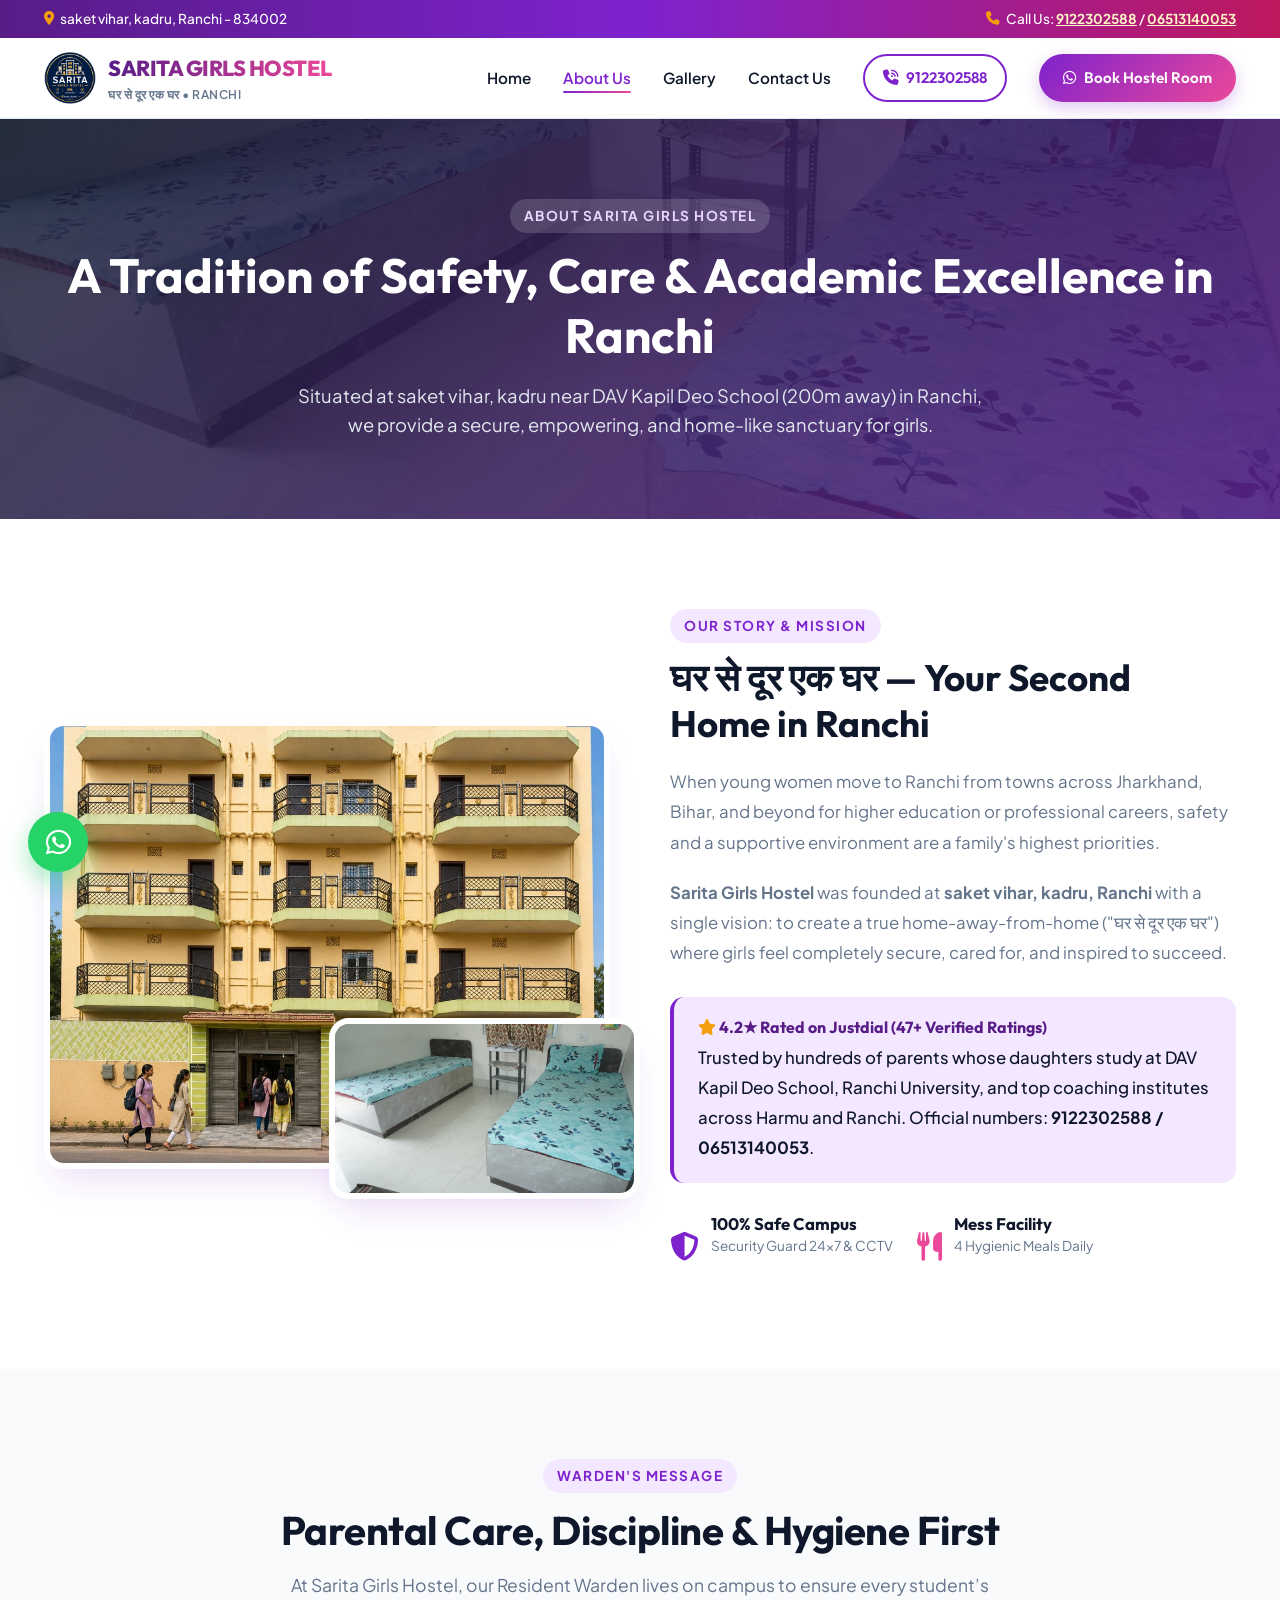
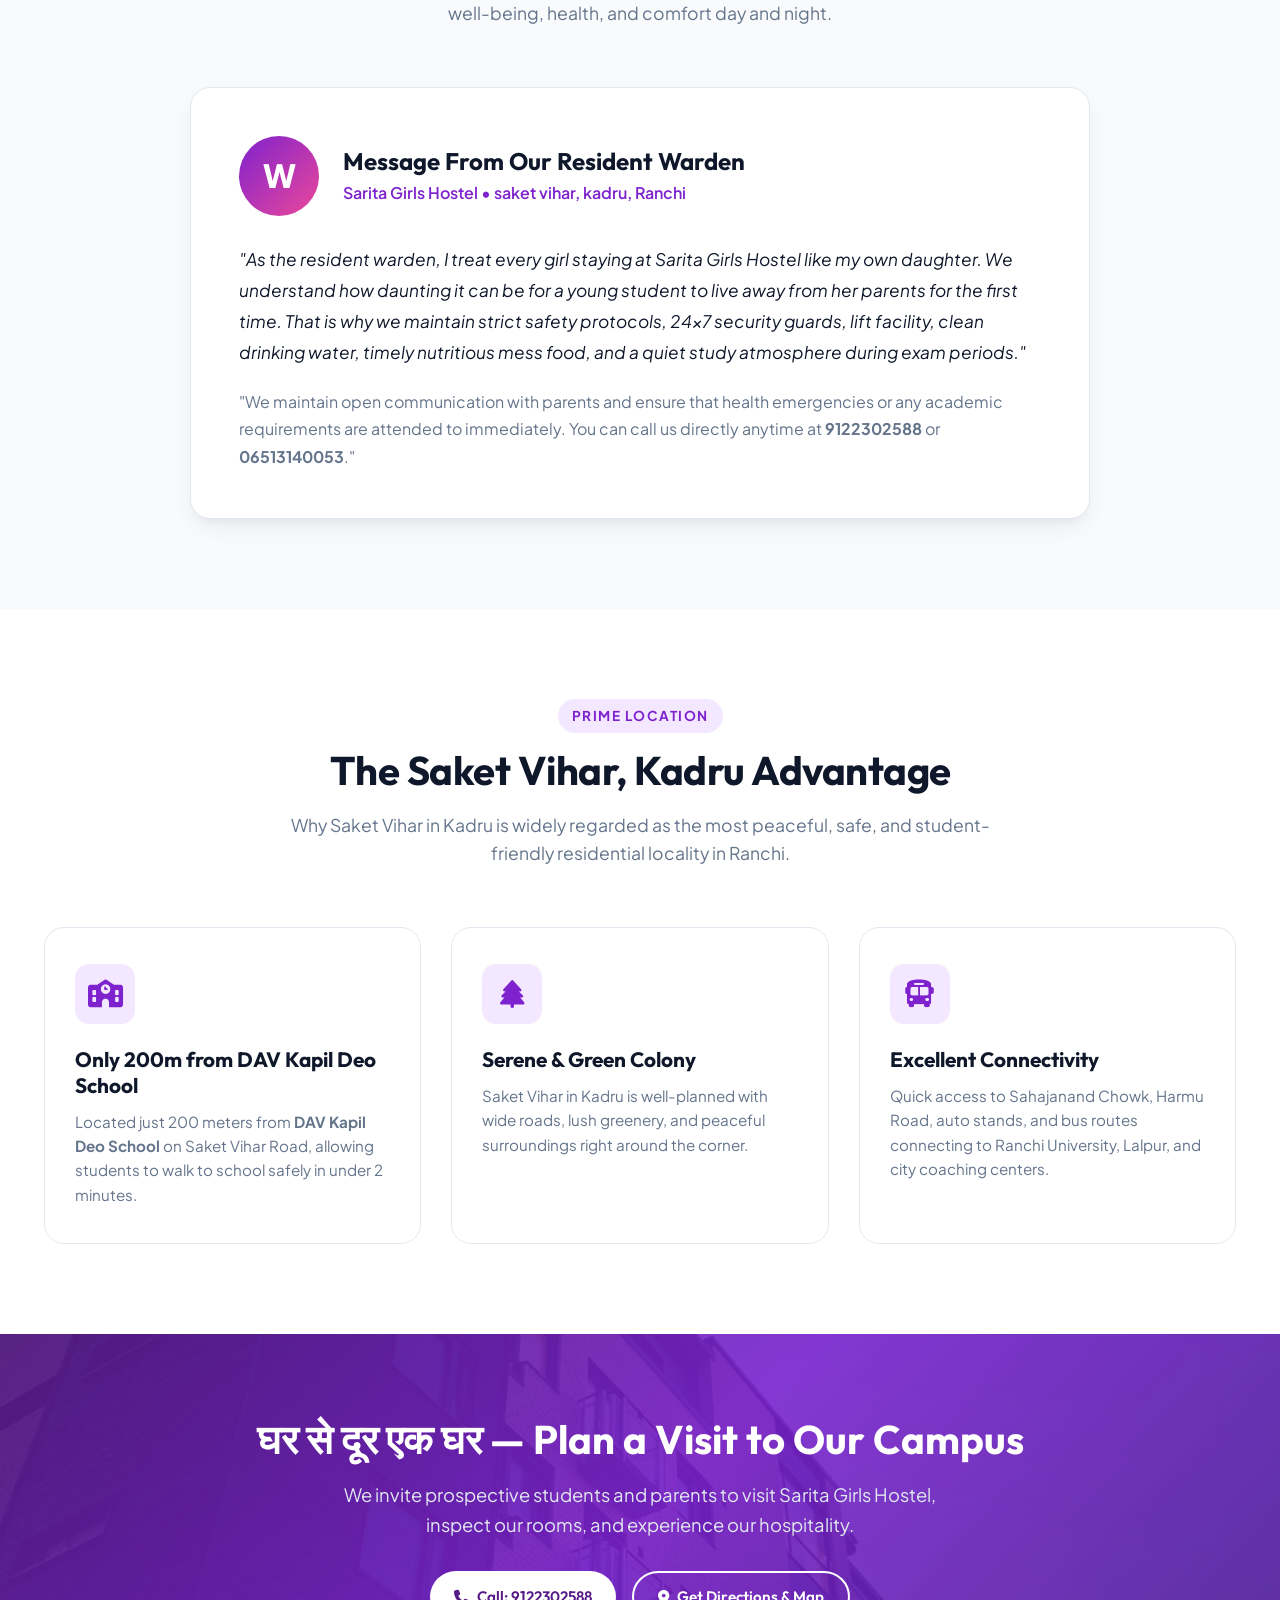
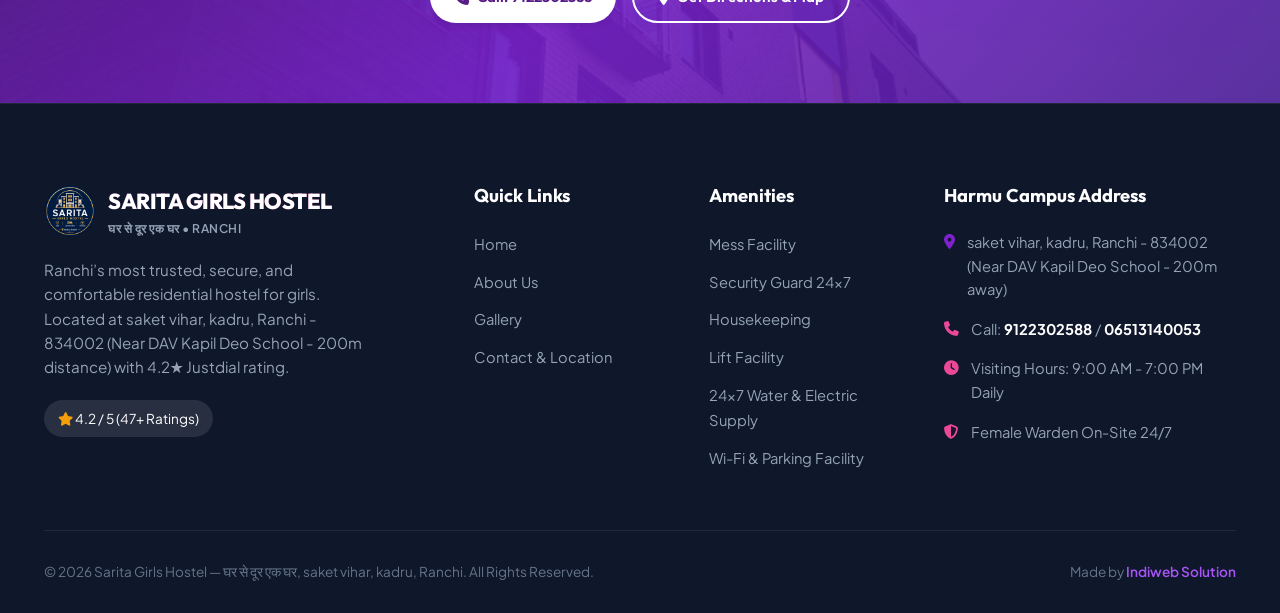
<file: about.html>
<!DOCTYPE html>
<html lang="en">
<head>
  <meta charset="UTF-8">
  <meta name="viewport" content="width=device-width, initial-scale=1.0">
  <title>About Us - Sarita Girls Hostel (घर से दूर एक घर) | Saket Vihar, Kadru, Ranchi</title>
  <meta name="description" content="Learn about Sarita Girls Hostel - A Home Away From Home. Saket Vihar, Kadru, Ranchi - 834002 (Near DAV Kapil Deo School).">
  <link rel="stylesheet" href="https://cdnjs.cloudflare.com/ajax/libs/font-awesome/6.5.1/css/all.min.css">
  <link rel="stylesheet" href="style.css">
</head>
<body>

  <!-- Top Announcement Bar -->
  <div class="top-bar">
    <div class="container">
      <div class="top-bar-item">
        <i class="fa-solid fa-location-dot"></i>
        <span>saket vihar, kadru, Ranchi - 834002</span>
      </div>
      <div class="top-bar-item">
        <i class="fa-solid fa-phone"></i>
        <span>Call Us: 
          <a href="tel:9122302588" style="color: #fef3c7; font-weight: 700; text-decoration: underline;">9122302588</a> / 
          <a href="tel:06513140053" style="color: #fef3c7; font-weight: 700; text-decoration: underline;">06513140053</a>
        </span>
      </div>
    </div>
  </div>

  <!-- Navigation Bar -->
  <header class="navbar" id="navbar">
    <div class="container nav-container">
      <a href="index.html" class="brand-logo">
        <img src="images/logo.png" alt="Sarita Girls Hostel Logo" class="logo-img" style="height: 52px; width: auto; object-fit: contain;">
        <div class="logo-text">
          <span class="logo-title">SARITA GIRLS HOSTEL</span>
          <span class="logo-tagline">घर से दूर एक घर • RANCHI</span>
        </div>
      </a>

      <button class="mobile-toggle" id="mobileToggle" aria-label="Toggle Navigation">
        <i class="fa-solid fa-bars"></i>
      </button>

      <ul class="nav-links" id="navLinks">
        <li><a href="index.html" class="nav-link">Home</a></li>
        <li><a href="about.html" class="nav-link active">About Us</a></li>
        <li><a href="gallery.html" class="nav-link">Gallery</a></li>
        <li><a href="contact.html" class="nav-link">Contact Us</a></li>
        <li>
          <a href="tel:9122302588" class="btn btn-outline" style="padding: 10px 18px;">
            <i class="fa-solid fa-phone-volume"></i> 9122302588
          </a>
        </li>
        <li>
          <a href="https://wa.me/919122302588?text=Hello%2C%20I%20want%20to%20book%20a%20hostel%20room%20in%20Sarita%20Girls%20Hostel" target="_blank" rel="noopener noreferrer" class="btn btn-primary">
            <i class="fa-brands fa-whatsapp"></i> Book Hostel Room
          </a>
        </li>
      </ul>
    </div>
  </header>

  <!-- About Hero Banner -->
  <section class="about-hero">
    <div class="container">
      <span class="section-tag" style="background: rgba(255,255,255,0.15); color: #e9d5ff;">ABOUT SARITA GIRLS HOSTEL</span>
      <h1>A Tradition of Safety, Care & Academic Excellence in Ranchi</h1>
      <p>
        Situated at saket vihar, kadru near DAV Kapil Deo School (200m away) in Ranchi, we provide a secure, empowering, and home-like sanctuary for girls.
      </p>
    </div>
  </section>

  <!-- Our Story & Mission Section -->
  <section class="section">
    <div class="container about-grid">
      <div class="about-image-stack">
        <div class="about-main-img">
          <img src="images/hostel-front.jpg" alt="Sarita Girls Hostel Exterior Saket Vihar Kadru Ranchi" onerror="this.src='https://images.unsplash.com/photo-1529156069898-49953e39b3ac?auto=format&fit=crop&w=800&q=80'">
        </div>
        <div class="about-sub-img">
          <img src="images/3.jpg" alt="Student Community Sarita Girls Hostel Ranchi" onerror="this.src='https://images.unsplash.com/photo-1497366216548-37526070297c?auto=format&fit=crop&w=800&q=80'">
        </div>
      </div>

      <div class="about-content">
        <span class="section-tag">OUR STORY & MISSION</span>
        <h2>घर से दूर एक घर — Your Second Home in Ranchi</h2>
        <p>
          When young women move to Ranchi from towns across Jharkhand, Bihar, and beyond for higher education or professional careers, safety and a supportive environment are a family's highest priorities.
        </p>
        <p>
          <strong>Sarita Girls Hostel</strong> was founded at <strong>saket vihar, kadru, Ranchi</strong> with a single vision: to create a true home-away-from-home ("घर से दूर एक घर") where girls feel completely secure, cared for, and inspired to succeed.
        </p>

        <div class="highlight-box">
          <h4><i class="fa-solid fa-star" style="color: var(--gold);"></i> 4.2★ Rated on Justdial (47+ Verified Ratings)</h4>
          <p>
            Trusted by hundreds of parents whose daughters study at DAV Kapil Deo School, Ranchi University, and top coaching institutes across Harmu and Ranchi. Official numbers: <strong>9122302588 / 06513140053</strong>.
          </p>
        </div>

        <div style="display: flex; gap: 24px; margin-top: 30px; flex-wrap: wrap;">
          <div style="display: flex; align-items: center; gap: 12px;">
            <i class="fa-solid fa-shield-halved" style="font-size: 1.8rem; color: var(--primary);"></i>
            <div>
              <h5 style="font-size: 1.05rem;">100% Safe Campus</h5>
              <p style="font-size: 0.85rem; color: var(--text-muted);">Security Guard 24x7 & CCTV</p>
            </div>
          </div>

          <div style="display: flex; align-items: center; gap: 12px;">
            <i class="fa-solid fa-utensils" style="font-size: 1.8rem; color: var(--accent);"></i>
            <div>
              <h5 style="font-size: 1.05rem;">Mess Facility</h5>
              <p style="font-size: 0.85rem; color: var(--text-muted);">4 Hygienic Meals Daily</p>
            </div>
          </div>
        </div>
      </div>
    </div>
  </section>

  <!-- Warden & Management Note -->
  <section class="section section-light">
    <div class="container">
      <div class="section-header">
        <span class="section-tag">WARDEN'S MESSAGE</span>
        <h2 class="section-title">Parental Care, Discipline & Hygiene First</h2>
        <p class="section-subtitle">
          At Sarita Girls Hostel, our Resident Warden lives on campus to ensure every student’s well-being, health, and comfort day and night.
        </p>
      </div>

      <div style="background: #ffffff; border-radius: var(--radius-lg); padding: 48px; border: 1px solid var(--border-color); box-shadow: var(--shadow-lg); max-width: 900px; margin: 0 auto;">
        <div style="display: flex; align-items: center; gap: 24px; margin-bottom: 28px; flex-wrap: wrap;">
          <div style="width: 80px; height: 80px; border-radius: var(--radius-full); background: linear-gradient(135deg, var(--primary) 0%, var(--accent) 100%); color: white; display: flex; align-items: center; justify-content: center; font-size: 2rem; font-weight: 800;">
            W
          </div>
          <div>
            <h3 style="font-size: 1.5rem; margin-bottom: 4px;">Message From Our Resident Warden</h3>
            <p style="color: var(--primary); font-weight: 600;">Sarita Girls Hostel • saket vihar, kadru, Ranchi</p>
          </div>
        </div>
        <p style="color: var(--text-main); font-size: 1.08rem; line-height: 1.8; margin-bottom: 20px; font-style: italic;">
          "As the resident warden, I treat every girl staying at Sarita Girls Hostel like my own daughter. We understand how daunting it can be for a young student to live away from her parents for the first time. That is why we maintain strict safety protocols, 24x7 security guards, lift facility, clean drinking water, timely nutritious mess food, and a quiet study atmosphere during exam periods."
        </p>
        <p style="color: var(--text-muted); font-size: 1rem; line-height: 1.7;">
          "We maintain open communication with parents and ensure that health emergencies or any academic requirements are attended to immediately. You can call us directly anytime at <strong>9122302588</strong> or <strong>06513140053</strong>."
        </p>
      </div>
    </div>
  </section>

  <!-- Why Harmu Housing Colony is the Best Location -->
  <section class="section">
    <div class="container">
      <div class="section-header">
        <span class="section-tag">PRIME LOCATION</span>
        <h2 class="section-title">The Saket Vihar, Kadru Advantage</h2>
        <p class="section-subtitle">
          Why Saket Vihar in Kadru is widely regarded as the most peaceful, safe, and student-friendly residential locality in Ranchi.
        </p>
      </div>

      <div class="features-grid">
        <div class="feature-card">
          <div class="feature-icon"><i class="fa-solid fa-school"></i></div>
          <h3 class="feature-title">Only 200m from DAV Kapil Deo School</h3>
          <p class="feature-desc">
            Located just 200 meters from <strong>DAV Kapil Deo School</strong> on Saket Vihar Road, allowing students to walk to school safely in under 2 minutes.
          </p>
        </div>

        <div class="feature-card">
          <div class="feature-icon"><i class="fa-solid fa-tree"></i></div>
          <h3 class="feature-title">Serene & Green Colony</h3>
          <p class="feature-desc">
            Saket Vihar in Kadru is well-planned with wide roads, lush greenery, and peaceful surroundings right around the corner.
          </p>
        </div>

        <div class="feature-card">
          <div class="feature-icon"><i class="fa-solid fa-bus"></i></div>
          <h3 class="feature-title">Excellent Connectivity</h3>
          <p class="feature-desc">
            Quick access to Sahajanand Chowk, Harmu Road, auto stands, and bus routes connecting to Ranchi University, Lalpur, and city coaching centers.
          </p>
        </div>
      </div>
    </div>
  </section>

  <!-- CTA Banner -->
  <section class="cta-section">
    <div class="container">
      <h2>घर से दूर एक घर — Plan a Visit to Our Campus</h2>
      <p>
        We invite prospective students and parents to visit Sarita Girls Hostel, inspect our rooms, and experience our hospitality.
      </p>
      <div style="display: flex; gap: 16px; justify-content: center; flex-wrap: wrap;">
        <a href="tel:9122302588" class="btn btn-white">
          <i class="fa-solid fa-phone"></i> Call: 9122302588
        </a>
        <a href="contact.html" class="btn btn-outline" style="border-color: white; color: white;">
          <i class="fa-solid fa-location-dot"></i> Get Directions & Map
        </a>
      </div>
    </div>
  </section>

  <!-- Footer -->
  <footer class="footer">
    <div class="container">
      <div class="footer-grid">
        <div class="footer-brand">
          <a href="index.html" class="brand-logo" style="color: white;">
            <img src="images/logo.png" alt="Sarita Girls Hostel Logo" class="logo-img"
              style="height: 52px; width: auto; object-fit: contain;">
            <div class="logo-text">
              <span class="logo-title" style="color: white; -webkit-text-fill-color: white;">SARITA GIRLS HOSTEL</span>
              <span class="logo-tagline" style="color: #94a3b8;">घर से दूर एक घर • RANCHI</span>
            </div>
          </a>
          <p>
            Ranchi’s most trusted, secure, and comfortable residential hostel for girls. Located at saket vihar, kadru, Ranchi - 834002 (Near DAV Kapil Deo School - 200m distance) with 4.2★ Justdial rating.
          </p>
          <div style="display: flex; gap: 12px; margin-top: 16px;">
            <span style="background: rgba(255,255,255,0.1); padding: 8px 14px; border-radius: var(--radius-full); font-size: 0.85rem;">
              <i class="fa-solid fa-star" style="color: var(--gold);"></i> 4.2 / 5 (47+ Ratings)
            </span>
          </div>
        </div>

        <div>
          <h4 class="footer-title">Quick Links</h4>
          <ul class="footer-links">
            <li><a href="index.html">Home</a></li>
            <li><a href="about.html">About Us</a></li>
            <li><a href="gallery.html">Gallery</a></li>
            <li><a href="contact.html">Contact & Location</a></li>
          </ul>
        </div>

        <div>
          <h4 class="footer-title">Amenities</h4>
          <ul class="footer-links">
            <li><a href="#">Mess Facility</a></li>
            <li><a href="#">Security Guard 24x7</a></li>
            <li><a href="#">Housekeeping</a></li>
            <li><a href="#">Lift Facility</a></li>
            <li><a href="#">24x7 Water & Electric Supply</a></li>
            <li><a href="#">Wi-Fi & Parking Facility</a></li>
          </ul>
        </div>

        <div>
          <h4 class="footer-title">Harmu Campus Address</h4>
          <ul class="footer-contact-list">
            <li>
              <i class="fa-solid fa-location-dot" style="color: var(--primary); margin-top: 4px;"></i>
              <span>saket vihar, kadru, Ranchi - 834002 (Near DAV Kapil Deo School - 200m away)</span>
            </li>
            <li>
              <i class="fa-solid fa-phone"></i>
              <span>Call: <a href="tel:9122302588" style="color: #ffffff; font-weight: 700;">9122302588</a> / <a href="tel:06513140053" style="color: #ffffff; font-weight: 700;">06513140053</a></span>
            </li>
            <li>
              <i class="fa-solid fa-clock"></i>
              <span>Visiting Hours: 9:00 AM - 7:00 PM Daily</span>
            </li>
            <li>
              <i class="fa-solid fa-shield-halved"></i>
              <span>Female Warden On-Site 24/7</span>
            </li>
          </ul>
        </div>
      </div>

      <div class="footer-bottom">
        <p>&copy; 2026 Sarita Girls Hostel — घर से दूर एक घर, saket vihar, kadru, Ranchi. All Rights Reserved.</p>
        <p>Made by <a href="https://indiwebsolution.in/" target="_blank" rel="noopener noreferrer" style="color: var(--primary-light); font-weight: 600;">Indiweb Solution</a></p>
      </div>
    </div>
  </footer>

  <!-- Floating Direct WhatsApp Button -->
  <a href="https://wa.me/919122302588" target="_blank" rel="noopener noreferrer" class="float-wa" title="Chat on WhatsApp: +91 91223 02588" aria-label="WhatsApp Inquiry">
    <i class="fa-brands fa-whatsapp"></i>
  </a>

  <!-- Modal Dialog -->
  <div class="modal-overlay" id="visitModal">
    <div class="modal-box">
      <button class="modal-close" id="closeModalBtn" aria-label="Close Modal">
        <i class="fa-solid fa-times"></i>
      </button>
      <span class="section-tag" style="margin-bottom: 8px;">CAMPUS VISIT & INQUIRY</span>
      <h3 style="font-size: 1.6rem; margin-bottom: 8px;">Schedule Your Visit to Sarita Girls Hostel</h3>
      <p style="color: var(--text-muted); font-size: 0.92rem; margin-bottom: 24px;">
        Fill out this form or call us directly at <strong>9122302588</strong> or <strong>06513140053</strong> to confirm your visit time.
      </p>

      <form id="visitForm">
        <div class="form-group">
          <label class="form-label" for="modalName">Student / Visitor Name *</label>
          <input type="text" id="modalName" class="form-input" placeholder="Enter full name" required>
        </div>

        <div class="form-grid-2">
          <div class="form-group">
            <label class="form-label" for="modalPhone">Phone / WhatsApp *</label>
            <input type="tel" id="modalPhone" class="form-input" placeholder="+91 98765 43210" required>
          </div>
          <div class="form-group">
            <label class="form-label" for="modalDate">Preferred Visit Date</label>
            <input type="date" id="modalDate" class="form-input">
          </div>
        </div>

        <div class="form-group">
          <label class="form-label" for="modalRoomSelect">Room Type Preference</label>
          <select id="modalRoomSelect" class="form-select">
            <option value="Double Sharing Room (2-Seater)">Double Sharing Room (2-Seater)</option>
            <option value="Single Private Room (1-Seater)">Single Private Room (1-Seater)</option>
            <option value="Triple Sharing Room (3-Seater)">Triple Sharing Room (3-Seater)</option>
            <option value="General Inquiry">General Inquiry / Need Guidance</option>
          </select>
        </div>

        <div class="form-group">
          <label class="form-label" for="modalMsg">Any Specific Question or Requirement?</label>
          <textarea id="modalMsg" class="form-textarea" rows="3" placeholder="E.g., Joining date, coaching institute name, meal queries..."></textarea>
        </div>

        <button type="submit" class="btn btn-primary" style="width: 100%; padding: 14px;">
          <i class="fa-solid fa-paper-plane"></i> Submit Visit Request
        </button>
      </form>
    </div>
  </div>

  <!-- Toast Notification -->
  <div class="toast" id="toastNotification">
    <i class="fa-solid fa-circle-check"></i>
    <span id="toastMessage">Success message goes here.</span>
  </div>

  <script src="script.js"></script>
</body>
</html>
</file>
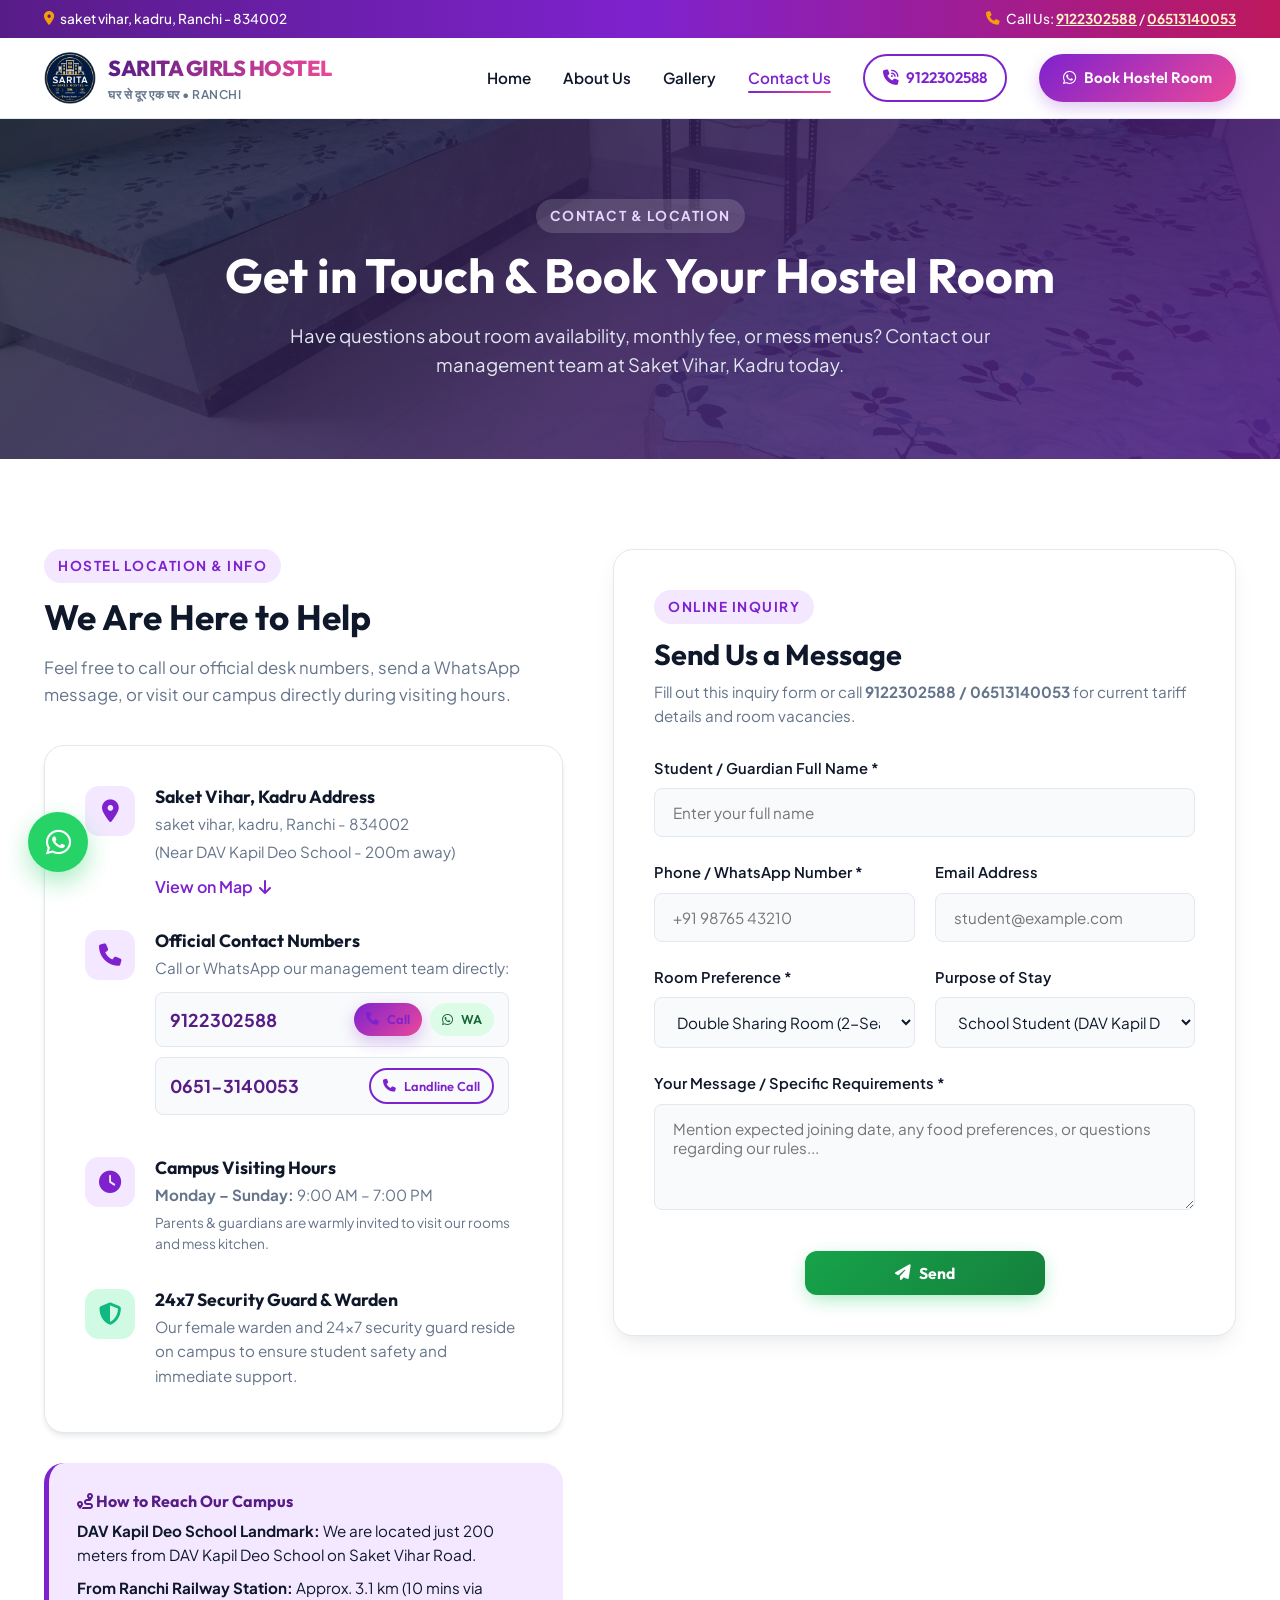
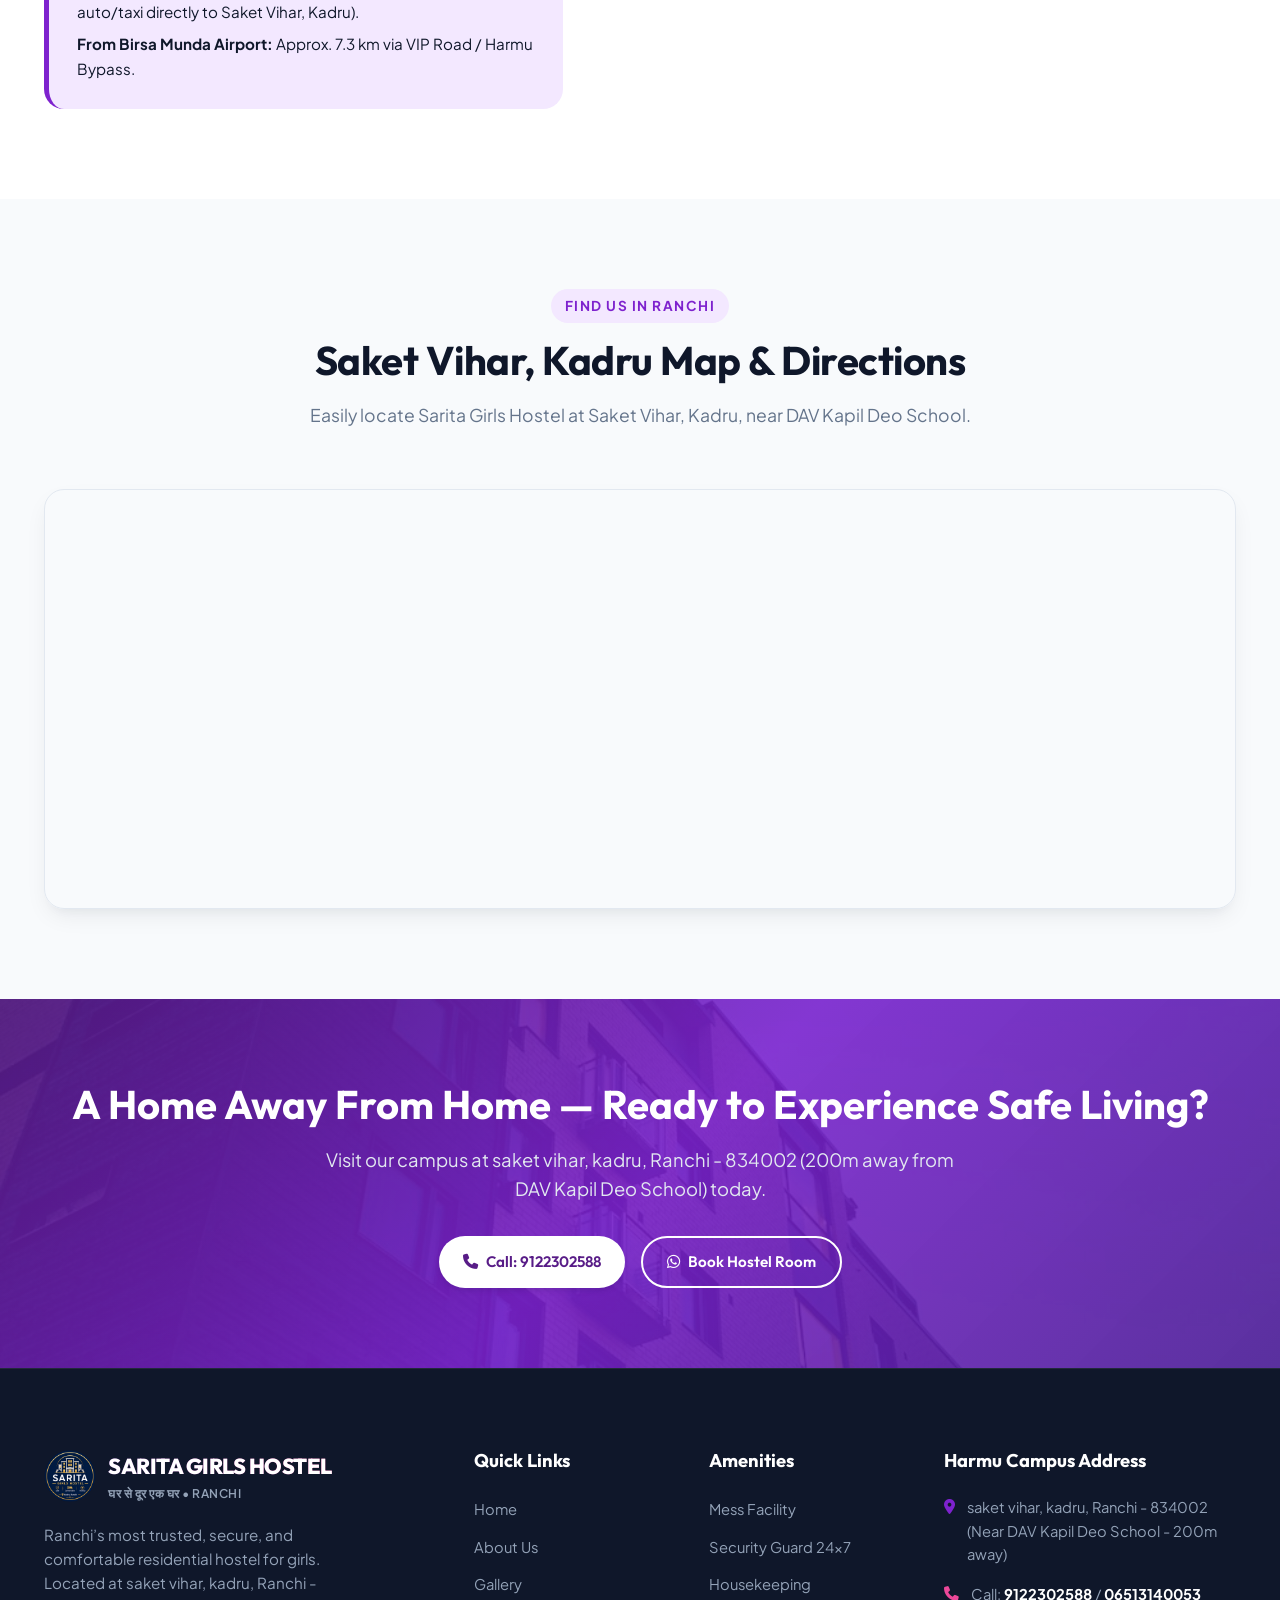
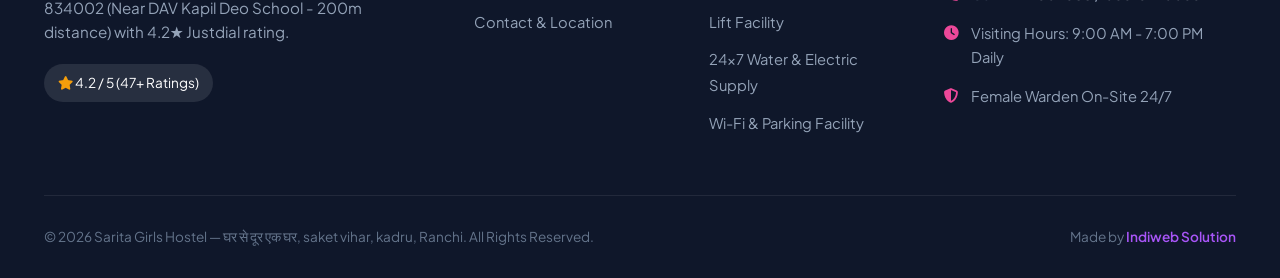
<file: contact.html>
<!DOCTYPE html>
<html lang="en">
<head>
  <meta charset="UTF-8">
  <meta name="viewport" content="width=device-width, initial-scale=1.0">
  <title>Contact Us & Directions - Sarita Girls Hostel (घर से दूर एक घर) | Saket Vihar, Kadru, Ranchi</title>
  <meta name="description" content="Contact Sarita Girls Hostel - A Home Away From Home. Saket Vihar, Kadru, Ranchi - 834002 (Near DAV Kapil Deo School). Call 9122302588 / 06513140053.">
  <link rel="stylesheet" href="https://cdnjs.cloudflare.com/ajax/libs/font-awesome/6.5.1/css/all.min.css">
  <link rel="stylesheet" href="style.css">
</head>
<body>

  <!-- Top Announcement Bar -->
  <div class="top-bar">
    <div class="container">
      <div class="top-bar-item">
        <i class="fa-solid fa-location-dot"></i>
        <span>saket vihar, kadru, Ranchi - 834002</span>
      </div>
      <div class="top-bar-item">
        <i class="fa-solid fa-phone"></i>
        <span>Call Us: 
          <a href="tel:9122302588" style="color: #fef3c7; font-weight: 700; text-decoration: underline;">9122302588</a> / 
          <a href="tel:06513140053" style="color: #fef3c7; font-weight: 700; text-decoration: underline;">06513140053</a>
        </span>
      </div>
    </div>
  </div>

  <!-- Navigation Bar -->
  <header class="navbar" id="navbar">
    <div class="container nav-container">
      <a href="index.html" class="brand-logo">
        <img src="images/logo.png" alt="Sarita Girls Hostel Logo" class="logo-img" style="height: 52px; width: auto; object-fit: contain;">
        <div class="logo-text">
          <span class="logo-title">SARITA GIRLS HOSTEL</span>
          <span class="logo-tagline">घर से दूर एक घर • RANCHI</span>
        </div>
      </a>

      <button class="mobile-toggle" id="mobileToggle" aria-label="Toggle Navigation">
        <i class="fa-solid fa-bars"></i>
      </button>

      <ul class="nav-links" id="navLinks">
        <li><a href="index.html" class="nav-link">Home</a></li>
        <li><a href="about.html" class="nav-link">About Us</a></li>
        <li><a href="gallery.html" class="nav-link">Gallery</a></li>
        <li><a href="contact.html" class="nav-link active">Contact Us</a></li>
        <li>
          <a href="tel:9122302588" class="btn btn-outline" style="padding: 10px 18px;">
            <i class="fa-solid fa-phone-volume"></i> 9122302588
          </a>
        </li>
        <li>
          <a href="https://wa.me/919122302588?text=Hello%2C%20I%20want%20to%20book%20a%20hostel%20room%20in%20Sarita%20Girls%20Hostel" target="_blank" rel="noopener noreferrer" class="btn btn-primary">
            <i class="fa-brands fa-whatsapp"></i> Book Hostel Room
          </a>
        </li>
      </ul>
    </div>
  </header>

  <!-- Contact Hero Banner -->
  <section class="about-hero">
    <div class="container">
      <span class="section-tag" style="background: rgba(255,255,255,0.15); color: #e9d5ff;">CONTACT & LOCATION</span>
      <h1>Get in Touch & Book Your Hostel Room</h1>
      <p>
        Have questions about room availability, monthly fee, or mess menus? Contact our management team at Saket Vihar, Kadru today.
      </p>
    </div>
  </section>

  <!-- Contact Information & Inquiry Form Grid -->
  <section class="section">
    <div class="container contact-grid">
      <!-- Left Column: Contact Info Cards -->
      <div>
        <span class="section-tag">HOSTEL LOCATION & INFO</span>
        <h2 style="font-size: 2.2rem; margin-bottom: 16px;">We Are Here to Help</h2>
        <p style="color: var(--text-muted); font-size: 1.05rem; margin-bottom: 36px;">
          Feel free to call our official desk numbers, send a WhatsApp message, or visit our campus directly during visiting hours.
        </p>

        <div class="contact-info-card">
          <div class="contact-item">
            <div class="contact-item-icon"><i class="fa-solid fa-location-dot"></i></div>
            <div class="contact-item-content">
              <h4>Saket Vihar, Kadru Address</h4>
              <p>saket vihar, kadru, Ranchi - 834002</p>
              <p>(Near DAV Kapil Deo School - 200m away)</p>
              <a href="#mapSection" style="display: inline-flex; align-items: center; gap: 6px; margin-top: 6px;">
                View on Map <i class="fa-solid fa-arrow-down"></i>
              </a>
            </div>
          </div>

          <div class="contact-item">
            <div class="contact-item-icon"><i class="fa-solid fa-phone"></i></div>
            <div class="contact-item-content">
              <h4>Official Contact Numbers</h4>
              <p>Call or WhatsApp our management team directly:</p>
              
              <div style="margin: 12px 0; display: flex; flex-direction: column; gap: 10px;">

                <div style="display: flex; align-items: center; justify-content: space-between; background: var(--bg-subtle); padding: 10px 14px; border-radius: var(--radius-sm); border: 1px solid var(--border-color);">
                  <span style="font-weight: 700; color: var(--primary-dark); font-size: 1.1rem;">9122302588</span>
                  <div style="display: flex; gap: 8px;">
                    <a href="tel:9122302588" class="btn btn-primary" style="padding: 6px 12px; font-size: 0.8rem;"><i class="fa-solid fa-phone"></i> Call</a>
                    <a href="https://wa.me/919122302588" target="_blank" rel="noopener noreferrer" class="btn btn-secondary" style="padding: 6px 12px; font-size: 0.8rem; background: #dcfce7; color: #166534;"><i class="fa-brands fa-whatsapp"></i> WA</a>
                  </div>
                </div>

                <div style="display: flex; align-items: center; justify-content: space-between; background: var(--bg-subtle); padding: 10px 14px; border-radius: var(--radius-sm); border: 1px solid var(--border-color);">
                  <span style="font-weight: 700; color: var(--primary-dark); font-size: 1.1rem;">0651-3140053</span>
                  <div>
                    <a href="tel:06513140053" class="btn btn-outline" style="padding: 6px 12px; font-size: 0.8rem;"><i class="fa-solid fa-phone"></i> Landline Call</a>
                  </div>
                </div>
              </div>
            </div>
          </div>

          <div class="contact-item">
            <div class="contact-item-icon"><i class="fa-solid fa-clock"></i></div>
            <div class="contact-item-content">
              <h4>Campus Visiting Hours</h4>
              <p><strong>Monday – Sunday:</strong> 9:00 AM – 7:00 PM</p>
              <p style="font-size: 0.85rem; color: var(--text-muted);">Parents & guardians are warmly invited to visit our rooms and mess kitchen.</p>
            </div>
          </div>

          <div class="contact-item" style="margin-bottom: 0;">
            <div class="contact-item-icon" style="background: var(--emerald-light); color: var(--emerald);"><i class="fa-solid fa-shield-halved"></i></div>
            <div class="contact-item-content">
              <h4>24x7 Security Guard & Warden</h4>
              <p>Our female warden and 24x7 security guard reside on campus to ensure student safety and immediate support.</p>
            </div>
          </div>
        </div>

        <!-- Direction Guide Box -->
        <div style="background: var(--primary-subtle); border-radius: var(--radius-lg); padding: 28px; margin-top: 30px; border-left: 5px solid var(--primary);">
          <h4 style="color: var(--primary-dark); margin-bottom: 8px;"><i class="fa-solid fa-route"></i> How to Reach Our Campus</h4>
          <ul style="list-style: none; display: flex; flex-direction: column; gap: 8px; font-size: 0.95rem; color: var(--text-main);">
            <li><strong>DAV Kapil Deo School Landmark:</strong> We are located just 200 meters from DAV Kapil Deo School on Saket Vihar Road.</li>
            <li><strong>From Ranchi Railway Station:</strong> Approx. 3.1 km (10 mins via auto/taxi directly to Saket Vihar, Kadru).</li>
            <li><strong>From Birsa Munda Airport:</strong> Approx. 7.3 km via VIP Road / Harmu Bypass.</li>
          </ul>
        </div>
      </div>

      <!-- Right Column: Form Card -->
      <div>
        <div class="form-card">
          <span class="section-tag">ONLINE INQUIRY</span>
          <h3 style="font-size: 1.8rem; margin-bottom: 8px;">Send Us a Message</h3>
          <p style="color: var(--text-muted); font-size: 0.95rem; margin-bottom: 28px;">
            Fill out this inquiry form or call <strong>9122302588 / 06513140053</strong> for current tariff details and room vacancies.
          </p>

          <form id="contactForm" style="display: flex; flex-direction: column;">
            <div class="form-group">
              <label class="form-label" for="contactName">Student / Guardian Full Name *</label>
              <input type="text" id="contactName" class="form-input" placeholder="Enter your full name" required>
            </div>

            <div class="form-grid-2">
              <div class="form-group">
                <label class="form-label" for="contactPhone">Phone / WhatsApp Number *</label>
                <input type="tel" id="contactPhone" class="form-input" placeholder="+91 98765 43210" required>
              </div>
              <div class="form-group">
                <label class="form-label" for="contactEmail">Email Address</label>
                <input type="email" id="contactEmail" class="form-input" placeholder="student@example.com">
              </div>
            </div>

            <div class="form-grid-2">
              <div class="form-group">
                <label class="form-label" for="contactRoom">Room Preference *</label>
                <select id="contactRoom" class="form-select">
                  <option value="Double Sharing Room (2-Seater)">Double Sharing Room (2-Seater)</option>
                  <option value="Single Private Room (1-Seater)">Single Private Room (1-Seater)</option>
                  <option value="Triple Sharing Room (3-Seater)">Triple Sharing Room (3-Seater)</option>
                  <option value="Undecided / General Inquiry">Undecided / General Inquiry</option>
                </select>
              </div>
              <div class="form-group">
                <label class="form-label" for="contactPurpose">Purpose of Stay</label>
                <select id="contactPurpose" class="form-select">
                  <option value="School Student (DAV Kapil Deo etc.)">School Student (DAV Kapil Deo etc.)</option>
                  <option value="College / University Student">College / University Student</option>
                  <option value="Coaching Aspirant">Coaching Aspirant</option>
                  <option value="Working Professional">Working Professional</option>
                </select>
              </div>
            </div>

            <div class="form-group">
              <label class="form-label" for="contactMessage">Your Message / Specific Requirements *</label>
              <textarea id="contactMessage" class="form-textarea" rows="4" placeholder="Mention expected joining date, any food preferences, or questions regarding our rules..." required></textarea>
            </div>

            <button type="submit" class="btn" style="display: inline-flex; min-width: 240px; align-self: center; margin: 10px auto 0 auto; background: linear-gradient(135deg, #16a34a, #15803d); color: #ffffff; padding: 12px 38px; font-size: 0.98rem; font-weight: 700; border-radius: 12px; box-shadow: 0 6px 20px -4px rgba(22, 197, 94, 0.45);">
              <i class="fa-solid fa-paper-plane"></i> Send
            </button>
          </form>
        </div>
      </div>
    </div>
  </section>

  <!-- Map Section -->
  <section class="section section-light" id="mapSection">
    <div class="container">
      <div class="section-header">
        <span class="section-tag">FIND US IN RANCHI</span>
        <h2 class="section-title">Saket Vihar, Kadru Map & Directions</h2>
        <p class="section-subtitle">
          Easily locate Sarita Girls Hostel at Saket Vihar, Kadru, near DAV Kapil Deo School.
        </p>
      </div>

      <div class="map-container">
        <iframe 
          title="Sarita Girls Hostel Saket Vihar Kadru Ranchi Location Map"
          src="https://www.google.com/maps?q=DAV+Kapil+Deo+School+Harmu+Housing+Colony+Ranchi&output=embed" 
          allowfullscreen="" 
          loading="lazy" 
          referrerpolicy="no-referrer-when-downgrade">
        </iframe>
      </div>
    </div>
  </section>

  <!-- Call to Action Banner -->
  <section class="cta-section">
    <div class="container">
      <h2>A Home Away From Home — Ready to Experience Safe Living?</h2>
      <p>
        Visit our campus at saket vihar, kadru, Ranchi - 834002 (200m away from DAV Kapil Deo School) today.
      </p>
      <div style="display: flex; gap: 16px; justify-content: center; flex-wrap: wrap;">
        <a href="tel:9122302588" class="btn btn-white">
          <i class="fa-solid fa-phone"></i> Call: 9122302588
        </a>
        <a href="https://wa.me/919122302588?text=Hello%2C%20I%20want%20to%20book%20a%20hostel%20room%20in%20Sarita%20Girls%20Hostel" target="_blank" rel="noopener noreferrer" class="btn btn-outline" style="border-color: white; color: white;">
          <i class="fa-brands fa-whatsapp"></i> Book Hostel Room
        </a>
      </div>
    </div>
  </section>

  <!-- Footer -->
  <footer class="footer">
    <div class="container">
      <div class="footer-grid">
        <div class="footer-brand">
          <a href="index.html" class="brand-logo" style="color: white;">
            <img src="images/logo.png" alt="Sarita Girls Hostel Logo" class="logo-img" style="height: 52px; width: auto; object-fit: contain;">
            <div class="logo-text">
              <span class="logo-title" style="color: white; -webkit-text-fill-color: white;">SARITA GIRLS HOSTEL</span>
              <span class="logo-tagline" style="color: #94a3b8;">घर से दूर एक घर • RANCHI</span>
            </div>
          </a>
          <p>
            Ranchi’s most trusted, secure, and comfortable residential hostel for girls. Located at saket vihar, kadru, Ranchi - 834002 (Near DAV Kapil Deo School - 200m distance) with 4.2★ Justdial rating.
          </p>
          <div style="display: flex; gap: 12px; margin-top: 16px;">
            <span style="background: rgba(255,255,255,0.1); padding: 8px 14px; border-radius: var(--radius-full); font-size: 0.85rem;">
              <i class="fa-solid fa-star" style="color: var(--gold);"></i> 4.2 / 5 (47+ Ratings)
            </span>
          </div>
        </div>

        <div>
          <h4 class="footer-title">Quick Links</h4>
          <ul class="footer-links">
            <li><a href="index.html">Home</a></li>
            <li><a href="about.html">About Us</a></li>
            <li><a href="gallery.html">Gallery</a></li>
            <li><a href="contact.html">Contact & Location</a></li>
          </ul>
        </div>

        <div>
          <h4 class="footer-title">Amenities</h4>
          <ul class="footer-links">
            <li><a href="#">Mess Facility</a></li>
            <li><a href="#">Security Guard 24x7</a></li>
            <li><a href="#">Housekeeping</a></li>
            <li><a href="#">Lift Facility</a></li>
            <li><a href="#">24x7 Water & Electric Supply</a></li>
            <li><a href="#">Wi-Fi & Parking Facility</a></li>
          </ul>
        </div>

        <div>
          <h4 class="footer-title">Harmu Campus Address</h4>
          <ul class="footer-contact-list">
            <li>
              <i class="fa-solid fa-location-dot" style="color: var(--primary); margin-top: 4px;"></i>
              <span>saket vihar, kadru, Ranchi - 834002 (Near DAV Kapil Deo School - 200m away)</span>
            </li>
            <li>
              <i class="fa-solid fa-phone"></i>
              <span>Call: <a href="tel:9122302588" style="color: #ffffff; font-weight: 700;">9122302588</a> / <a href="tel:06513140053" style="color: #ffffff; font-weight: 700;">06513140053</a></span>
            </li>
            <li>
              <i class="fa-solid fa-clock"></i>
              <span>Visiting Hours: 9:00 AM - 7:00 PM Daily</span>
            </li>
            <li>
              <i class="fa-solid fa-shield-halved"></i>
              <span>Female Warden On-Site 24/7</span>
            </li>
          </ul>
        </div>
      </div>

      <div class="footer-bottom">
        <p>&copy; 2026 Sarita Girls Hostel — घर से दूर एक घर, saket vihar, kadru, Ranchi. All Rights Reserved.</p>
        <p>Made by <a href="https://indiwebsolution.in/" target="_blank" rel="noopener noreferrer" style="color: var(--primary-light); font-weight: 600;">Indiweb Solution</a></p>
      </div>
    </div>
  </footer>

  <!-- Floating Direct WhatsApp Button -->
  <a href="https://wa.me/919122302588" target="_blank" rel="noopener noreferrer" class="float-wa" title="Chat on WhatsApp: +91 91223 02588" aria-label="WhatsApp Inquiry">
    <i class="fa-brands fa-whatsapp"></i>
  </a>

  <!-- Modal Dialog -->
  <div class="modal-overlay" id="visitModal">
    <div class="modal-box">
      <button class="modal-close" id="closeModalBtn" aria-label="Close Modal">
        <i class="fa-solid fa-times"></i>
      </button>
      <span class="section-tag" style="margin-bottom: 8px;">CAMPUS VISIT & INQUIRY</span>
      <h3 style="font-size: 1.6rem; margin-bottom: 8px;">Schedule Your Visit to Sarita Girls Hostel</h3>
      <p style="color: var(--text-muted); font-size: 0.92rem; margin-bottom: 24px;">
        Fill out this form or call us directly at <strong>9122302588</strong> or <strong>06513140053</strong> to confirm your visit time.
      </p>

      <form id="visitForm">
        <div class="form-group">
          <label class="form-label" for="modalName">Student / Visitor Name *</label>
          <input type="text" id="modalName" class="form-input" placeholder="Enter full name" required>
        </div>

        <div class="form-grid-2">
          <div class="form-group">
            <label class="form-label" for="modalPhone">Phone / WhatsApp *</label>
            <input type="tel" id="modalPhone" class="form-input" placeholder="+91 98765 43210" required>
          </div>
          <div class="form-group">
            <label class="form-label" for="modalDate">Preferred Visit Date</label>
            <input type="date" id="modalDate" class="form-input">
          </div>
        </div>

        <div class="form-group">
          <label class="form-label" for="modalRoomSelect">Room Type Preference</label>
          <select id="modalRoomSelect" class="form-select">
            <option value="Double Sharing Room (2-Seater)">Double Sharing Room (2-Seater)</option>
            <option value="Single Private Room (1-Seater)">Single Private Room (1-Seater)</option>
            <option value="Triple Sharing Room (3-Seater)">Triple Sharing Room (3-Seater)</option>
            <option value="General Inquiry">General Inquiry / Need Guidance</option>
          </select>
        </div>

        <div class="form-group">
          <label class="form-label" for="modalMsg">Any Specific Question or Requirement?</label>
          <textarea id="modalMsg" class="form-textarea" rows="3" placeholder="E.g., Joining date, coaching institute name, meal queries..."></textarea>
        </div>

        <button type="submit" class="btn btn-primary" style="width: 100%; padding: 14px;">
          <i class="fa-solid fa-paper-plane"></i> Submit Visit Request
        </button>
      </form>
    </div>
  </div>

  <!-- Toast Notification -->
  <div class="toast" id="toastNotification">
    <i class="fa-solid fa-circle-check"></i>
    <span id="toastMessage">Success message goes here.</span>
  </div>

  <script src="script.js"></script>
</body>
</html>
</file>
<file: style.css>
@import url('https://fonts.googleapis.com/css2?family=Outfit:wght@300;400;500;600;700;800&family=Plus+Jakarta+Sans:wght@400;500;600;700&display=swap');

:root {
  --primary: #7e22ce;
  --primary-light: #a855f7;
  --primary-dark: #581c87;
  --primary-subtle: #f3e8ff;
  --accent: #ec4899;
  --accent-light: #f472b6;
  --accent-dark: #be185d;
  --gold: #f59e0b;
  --gold-light: #fef3c7;
  --emerald: #10b981;
  --emerald-light: #d1fae5;
  
  --bg-main: #ffffff;
  --bg-subtle: #f8fafc;
  --bg-card: #ffffff;
  --bg-dark: #0f172a;
  --bg-dark-subtle: #1e293b;
  
  --text-main: #0f172a;
  --text-muted: #64748b;
  --text-light: #f8fafc;
  
  --border-color: #e2e8f0;
  --border-light: rgba(168, 85, 247, 0.15);
  
  --shadow-sm: 0 1px 3px rgba(15, 23, 42, 0.06), 0 1px 2px rgba(15, 23, 42, 0.04);
  --shadow-md: 0 4px 6px -1px rgba(15, 23, 42, 0.08), 0 2px 4px -1px rgba(15, 23, 42, 0.04);
  --shadow-lg: 0 10px 25px -5px rgba(15, 23, 42, 0.08), 0 8px 10px -6px rgba(15, 23, 42, 0.04);
  --shadow-xl: 0 20px 35px -10px rgba(126, 34, 206, 0.15);
  --shadow-glow: 0 0 25px rgba(168, 85, 247, 0.25);

  --radius-sm: 8px;
  --radius-md: 14px;
  --radius-lg: 20px;
  --radius-full: 9999px;
  
  --transition: all 0.3s cubic-bezier(0.4, 0, 0.2, 1);
}

* {
  margin: 0;
  padding: 0;
  box-sizing: border-box;
  word-wrap: break-word;
  overflow-wrap: break-word;
}

img, iframe, video {
  max-width: 100%;
  height: auto;
}

html {
  scroll-behavior: smooth;
  width: 100%;
  max-width: 100%;
  overflow-x: hidden !important;
  position: relative;
}

body {
  font-family: 'Plus Jakarta Sans', sans-serif;
  color: var(--text-main);
  background-color: var(--bg-main);
  line-height: 1.6;
  width: 100%;
  max-width: 100%;
  overflow-x: hidden !important;
  position: relative;
  -webkit-font-smoothing: antialiased;
}

h1, h2, h3, h4, h5, h6 {
  font-family: 'Outfit', sans-serif;
  font-weight: 700;
  line-height: 1.25;
  color: var(--text-main);
}

a {
  text-decoration: none;
  color: inherit;
  transition: var(--transition);
}

img {
  max-width: 100%;
  height: auto;
  display: block;
}

/* Container */
.container {
  width: 100%;
  max-width: 1240px;
  margin: 0 auto;
  padding: 0 24px;
}

/* Top Announcement Bar */
.top-bar {
  background: linear-gradient(90deg, var(--primary-dark) 0%, var(--primary) 50%, var(--accent-dark) 100%);
  color: #ffffff;
  font-size: 0.85rem;
  font-weight: 500;
  padding: 8px 0;
  text-align: center;
}

.top-bar .container {
  display: flex;
  justify-content: space-between;
  align-items: center;
  flex-wrap: wrap;
  gap: 12px;
}

.top-bar-item {
  display: flex;
  align-items: center;
  gap: 6px;
}

.top-bar-item i {
  color: var(--gold);
}

/* Navigation */
.navbar {
  position: sticky;
  top: 0;
  z-index: 1000;
  background: rgba(255, 255, 255, 0.92);
  backdrop-filter: blur(12px);
  -webkit-backdrop-filter: blur(12px);
  border-bottom: 1px solid var(--border-color);
  transition: var(--transition);
}

.navbar.scrolled {
  box-shadow: var(--shadow-md);
}

.nav-container {
  display: flex;
  justify-content: space-between;
  align-items: center;
  height: 80px;
}

.brand-logo {
  display: flex;
  align-items: center;
  gap: 12px;
}

.logo-img {
  height: 52px;
  width: auto;
  object-fit: contain;
  transition: transform 0.3s ease;
}

.brand-logo:hover .logo-img {
  transform: scale(1.05);
}

.logo-text {
  display: flex;
  flex-direction: column;
}

.logo-title {
  font-family: 'Outfit', sans-serif;
  font-weight: 800;
  font-size: 1.35rem;
  background: linear-gradient(90deg, var(--primary-dark), var(--accent));
  -webkit-background-clip: text;
  -webkit-text-fill-color: transparent;
  letter-spacing: -0.5px;
}

.logo-tagline {
  font-size: 0.75rem;
  color: var(--text-muted);
  font-weight: 600;
  letter-spacing: 0.5px;
  text-transform: uppercase;
}

.nav-links {
  display: flex;
  align-items: center;
  gap: 32px;
  list-style: none;
}

.nav-link {
  font-weight: 600;
  font-size: 0.95rem;
  color: var(--text-main);
  position: relative;
  padding: 6px 0;
}

.nav-link:hover,
.nav-link.active {
  color: var(--primary);
}

.nav-link::after {
  content: '';
  position: absolute;
  bottom: 0;
  left: 0;
  width: 0%;
  height: 2px;
  background: linear-gradient(90deg, var(--primary), var(--accent));
  transition: var(--transition);
  border-radius: 2px;
}

.nav-link:hover::after,
.nav-link.active::after {
  width: 100%;
}

/* Buttons */
.btn {
  display: inline-flex;
  align-items: center;
  justify-content: center;
  gap: 8px;
  font-family: 'Outfit', sans-serif;
  font-weight: 600;
  font-size: 0.95rem;
  padding: 12px 24px;
  border-radius: var(--radius-full);
  border: none;
  cursor: pointer;
  transition: var(--transition);
  text-align: center;
}

.btn-primary {
  background: linear-gradient(135deg, var(--primary) 0%, var(--accent) 100%);
  color: #ffffff;
  box-shadow: 0 6px 16px rgba(126, 34, 206, 0.25);
}

.btn-primary:hover {
  transform: translateY(-2px);
  box-shadow: 0 10px 22px rgba(126, 34, 206, 0.35);
}

.btn-secondary {
  background: var(--primary-subtle);
  color: var(--primary-dark);
}

.btn-secondary:hover {
  background: #e9d5ff;
  transform: translateY(-2px);
}

.btn-outline {
  background: transparent;
  color: var(--primary);
  border: 2px solid var(--primary);
}

.btn-outline:hover {
  background: var(--primary);
  color: #ffffff;
  transform: translateY(-2px);
}

.btn-white {
  background: #ffffff;
  color: var(--primary-dark);
  box-shadow: var(--shadow-md);
}

.btn-white:hover {
  background: #f8fafc;
  transform: translateY(-2px);
}

/* Mobile Toggle */
.mobile-toggle {
  display: none;
  background: none;
  border: none;
  font-size: 1.5rem;
  color: var(--text-main);
  cursor: pointer;
}

/* Hero Section */
.hero {
  position: relative;
  padding: 80px 0 100px;
  background: radial-gradient(circle at 80% 20%, rgba(236, 72, 153, 0.08) 0%, rgba(126, 34, 206, 0.05) 40%, transparent 80%),
              linear-gradient(180deg, rgba(255, 255, 255, 0.94) 0%, rgba(248, 250, 252, 0.96) 100%),
              url('images/exterior.jpg') center/cover no-repeat;
  overflow: hidden;
}

.hero-grid {
  display: grid;
  grid-template-columns: 1.1fr 0.9fr;
  align-items: center;
  gap: 50px;
}

.hero-badge {
  display: inline-flex;
  align-items: center;
  gap: 8px;
  background: #fef3c7;
  color: #b45309;
  font-weight: 700;
  font-size: 0.85rem;
  padding: 6px 14px;
  border-radius: var(--radius-full);
  margin-bottom: 20px;
  border: 1px solid #fde68a;
  box-shadow: var(--shadow-sm);
}

.hero-badge i {
  color: var(--gold);
}

.hero-title {
  font-size: 3.5rem;
  letter-spacing: -1.5px;
  margin-bottom: 20px;
  color: var(--text-main);
}

.hero-title span {
  background: linear-gradient(135deg, var(--primary) 0%, var(--accent) 100%);
  -webkit-background-clip: text;
  -webkit-text-fill-color: transparent;
}

.hero-subtitle {
  font-size: 1.15rem;
  color: var(--text-muted);
  margin-bottom: 32px;
  max-width: 580px;
}

.hero-location-tag {
  display: inline-flex;
  align-items: center;
  gap: 8px;
  background: #f1f5f9;
  color: var(--text-main);
  font-weight: 600;
  font-size: 0.9rem;
  padding: 8px 16px;
  border-radius: var(--radius-sm);
  margin-bottom: 30px;
  border-left: 4px solid var(--primary);
}

.hero-actions {
  display: flex;
  align-items: center;
  gap: 16px;
  flex-wrap: wrap;
}

.hero-stats {
  display: grid;
  grid-template-columns: repeat(4, 1fr);
  gap: 32px;
  width: 100%;
  margin-top: 60px;
  padding-top: 36px;
  border-top: 1px solid var(--border-color);
  text-align: center;
}

.stat-item {
  display: flex;
  flex-direction: column;
  align-items: center;
  text-align: center;
}

.stat-value {
  font-family: 'Outfit', sans-serif;
  font-size: 1.85rem;
  font-weight: 800;
  color: var(--primary-dark);
}

.stat-label {
  font-size: 0.85rem;
  color: var(--text-muted);
  font-weight: 600;
}

/* Hero Image Collage */
.hero-visual {
  position: relative;
}

.hero-card-img {
  position: relative;
  border-radius: 28px;
  overflow: hidden;
  box-shadow: 0 30px 70px -15px rgba(126, 34, 206, 0.4), 0 0 50px -10px rgba(236, 72, 153, 0.25);
  border: 4px solid #ffffff;
  transition: transform 0.6s cubic-bezier(0.16, 1, 0.3, 1), box-shadow 0.6s ease;
}

.hero-card-img:hover {
  transform: translateY(-8px);
  box-shadow: 0 40px 90px -15px rgba(126, 34, 206, 0.55), 0 0 65px -5px rgba(236, 72, 153, 0.35);
}

.hero-card-img img {
  width: 100%;
  height: 480px;
  object-fit: cover;
  display: block;
  transition: transform 0.8s cubic-bezier(0.16, 1, 0.3, 1);
}

.hero-card-img:hover img {
  transform: scale(1.04);
}

/* Stunning Panoramic Showcase Banner Section */
.home-showcase-banner {
  padding: 30px 0 50px 0;
  background: var(--bg-subtle);
  position: relative;
  z-index: 1;
}

.showcase-banner-wrapper {
  position: relative;
  border-radius: 28px;
  overflow: hidden;
  box-shadow: 0 25px 60px -15px rgba(126, 34, 206, 0.35), 0 0 40px -10px rgba(236, 72, 153, 0.2);
  border: 4px solid #ffffff;
  transition: transform 0.6s cubic-bezier(0.16, 1, 0.3, 1), box-shadow 0.6s ease;
  width: 100%;
}

.showcase-banner-wrapper:hover {
  transform: translateY(-6px);
  box-shadow: 0 35px 80px -15px rgba(126, 34, 206, 0.45), 0 0 50px -5px rgba(236, 72, 153, 0.3);
}

.showcase-banner-wrapper img {
  width: 100%;
  height: 560px;
  object-fit: cover;
  object-position: center;
  display: block;
  transition: transform 0.8s cubic-bezier(0.16, 1, 0.3, 1);
}

.showcase-banner-wrapper:hover img {
  transform: scale(1.03);
}

/* Section Common */
.section {
  padding: 90px 0;
}

.section-light {
  background-color: var(--bg-subtle);
}

.section-dark {
  background-color: var(--bg-dark);
  color: #ffffff;
}

.section-header {
  text-align: center;
  max-width: 720px;
  margin: 0 auto 60px;
}

.section-header.left-align {
  text-align: left;
  margin: 0 0 40px;
}

.section-tag {
  display: inline-block;
  font-size: 0.85rem;
  font-weight: 700;
  color: var(--primary);
  text-transform: uppercase;
  letter-spacing: 1.5px;
  margin-bottom: 12px;
  background: var(--primary-subtle);
  padding: 6px 14px;
  border-radius: var(--radius-full);
}

.section-title {
  font-size: 2.5rem;
  margin-bottom: 16px;
  letter-spacing: -0.5px;
}

.section-subtitle {
  font-size: 1.1rem;
  color: var(--text-muted);
}

.section-dark .section-title {
  color: #ffffff;
}

.section-dark .section-subtitle {
  color: #94a3b8;
}

/* Quick Filter Bar */
.filter-card {
  background: #ffffff;
  padding: 24px 32px;
  border-radius: var(--radius-lg);
  box-shadow: var(--shadow-lg);
  margin-top: -50px;
  position: relative;
  z-index: 10;
  border: 1px solid var(--border-color);
  display: flex;
  align-items: center;
  justify-content: space-between;
  gap: 24px;
  flex-wrap: wrap;
}

.filter-group {
  display: flex;
  align-items: center;
  gap: 16px;
  flex: 1;
  min-width: 200px;
}

.filter-icon {
  width: 44px;
  height: 44px;
  border-radius: var(--radius-sm);
  background: var(--primary-subtle);
  color: var(--primary);
  display: flex;
  align-items: center;
  justify-content: center;
  font-size: 1.2rem;
}

.filter-select {
  border: none;
  background: transparent;
  font-family: inherit;
  font-weight: 600;
  font-size: 1rem;
  color: var(--text-main);
  outline: none;
  cursor: pointer;
  width: 100%;
}

.filter-divider {
  width: 1px;
  height: 40px;
  background: var(--border-color);
}

/* Features / Highlights Grid */
.features-grid {
  display: grid;
  grid-template-columns: repeat(auto-fit, minmax(320px, 1fr));
  gap: 30px;
}

.feature-card {
  background: #ffffff;
  padding: 36px 30px;
  border-radius: var(--radius-lg);
  border: 1px solid var(--border-color);
  transition: var(--transition);
  position: relative;
  overflow: hidden;
}

.feature-card::before {
  content: '';
  position: absolute;
  top: 0;
  left: 0;
  width: 100%;
  height: 4px;
  background: linear-gradient(90deg, var(--primary), var(--accent));
  opacity: 0;
  transition: var(--transition);
}

.feature-card:hover {
  transform: translateY(-8px);
  box-shadow: var(--shadow-lg);
  border-color: var(--primary-light);
}

.feature-card:hover::before {
  opacity: 1;
}

.feature-icon {
  width: 60px;
  height: 60px;
  border-radius: var(--radius-md);
  background: var(--primary-subtle);
  color: var(--primary);
  display: flex;
  align-items: center;
  justify-content: center;
  font-size: 1.75rem;
  margin-bottom: 22px;
  transition: var(--transition);
}

.feature-card:hover .feature-icon {
  background: var(--primary);
  color: #ffffff;
}

.feature-title {
  font-size: 1.3rem;
  margin-bottom: 12px;
}

.feature-desc {
  color: var(--text-muted);
  font-size: 0.95rem;
}

/* Rooms & Tariff Grid */
.rooms-grid {
  display: grid;
  grid-template-columns: repeat(auto-fit, minmax(340px, 1fr));
  gap: 30px;
}

.room-card {
  background: #ffffff;
  border-radius: var(--radius-lg);
  overflow: hidden;
  box-shadow: var(--shadow-md);
  border: 1px solid var(--border-color);
  transition: var(--transition);
  display: flex;
  flex-direction: column;
}

.room-card:hover {
  transform: translateY(-8px);
  box-shadow: var(--shadow-xl);
}

.room-image-wrap {
  position: relative;
  height: 240px;
  overflow: hidden;
}

.room-image-wrap img {
  width: 100%;
  height: 100%;
  object-fit: cover;
  transition: transform 0.6s ease;
}

.room-card:hover .room-image-wrap img {
  transform: scale(1.06);
}

.room-tag {
  position: absolute;
  top: 16px;
  left: 16px;
  background: var(--primary);
  color: white;
  font-size: 0.8rem;
  font-weight: 700;
  padding: 6px 14px;
  border-radius: var(--radius-full);
  box-shadow: var(--shadow-sm);
}

.room-badge-right {
  position: absolute;
  top: 16px;
  right: 16px;
  background: rgba(255, 255, 255, 0.95);
  color: var(--emerald);
  font-size: 0.8rem;
  font-weight: 700;
  padding: 6px 12px;
  border-radius: var(--radius-full);
  display: flex;
  align-items: center;
  gap: 4px;
}

.room-content {
  padding: 28px;
  flex-grow: 1;
  display: flex;
  flex-direction: column;
}

.room-title {
  font-size: 1.4rem;
  margin-bottom: 8px;
}

.room-location {
  display: flex;
  align-items: center;
  gap: 6px;
  color: var(--text-muted);
  font-size: 0.9rem;
  margin-bottom: 20px;
}

.room-features {
  list-style: none;
  margin-bottom: 24px;
  display: flex;
  flex-direction: column;
  gap: 10px;
}

.room-features li {
  display: flex;
  align-items: center;
  gap: 10px;
  font-size: 0.92rem;
  color: var(--text-main);
}

.room-features li i {
  color: var(--primary);
  font-size: 1rem;
}

.room-footer {
  margin-top: auto;
  padding-top: 20px;
  border-top: 1px solid var(--border-color);
  display: flex;
  align-items: center;
  justify-content: space-between;
}

.room-price-wrap .price-label {
  font-size: 0.8rem;
  color: var(--text-muted);
  display: block;
}

.room-price-wrap .price-value {
  font-family: 'Outfit', sans-serif;
  font-size: 1.5rem;
  font-weight: 800;
  color: var(--primary-dark);
}

.room-price-wrap .price-period {
  font-size: 0.85rem;
  color: var(--text-muted);
}

/* Photo Gallery Grid */
.gallery-filter {
  display: flex;
  justify-content: center;
  align-items: center;
  gap: 12px;
  flex-wrap: wrap;
  margin-bottom: 40px;
}

.filter-btn {
  background: #ffffff;
  border: 1px solid var(--border-color);
  color: var(--text-main);
  padding: 8px 20px;
  border-radius: var(--radius-full);
  font-weight: 600;
  font-size: 0.9rem;
  cursor: pointer;
  transition: var(--transition);
}

.filter-btn:hover,
.filter-btn.active {
  background: var(--primary);
  color: #ffffff;
  border-color: var(--primary);
  box-shadow: 0 4px 12px rgba(126, 34, 206, 0.25);
}

.gallery-grid {
  display: grid;
  grid-template-columns: repeat(auto-fill, minmax(350px, 1fr));
  gap: 24px;
}

.gallery-item {
  position: relative;
  border-radius: var(--radius-lg);
  overflow: hidden;
  height: 280px;
  box-shadow: var(--shadow-md);
  cursor: pointer;
}

.gallery-item img {
  width: 100%;
  height: 100%;
  object-fit: cover;
  transition: transform 0.6s ease;
}

.gallery-item:hover img {
  transform: scale(1.08);
}

.gallery-overlay {
  position: absolute;
  bottom: 0;
  left: 0;
  width: 100%;
  background: linear-gradient(180deg, transparent 0%, rgba(15, 23, 42, 0.85) 100%);
  padding: 24px;
  color: white;
  transform: translateY(10px);
  opacity: 0.9;
  transition: var(--transition);
}

.gallery-item:hover .gallery-overlay {
  transform: translateY(0);
  opacity: 1;
}

.gallery-overlay h4 {
  font-size: 1.15rem;
  margin-bottom: 4px;
  color: white;
}

.gallery-overlay p {
  font-size: 0.85rem;
  color: #e2e8f0;
}

/* Testimonials / Justdial Reviews */
.reviews-banner {
  display: flex;
  align-items: center;
  justify-content: space-between;
  background: linear-gradient(135deg, var(--primary-dark) 0%, var(--primary) 100%);
  color: white;
  padding: 28px 36px;
  border-radius: var(--radius-lg);
  margin-bottom: 40px;
  box-shadow: var(--shadow-xl);
  flex-wrap: wrap;
  gap: 20px;
}

.reviews-badge-big {
  display: flex;
  align-items: center;
  gap: 20px;
}

.reviews-score {
  font-family: 'Outfit', sans-serif;
  font-size: 2.8rem;
  font-weight: 800;
  color: var(--gold);
  line-height: 1;
}

.reviews-text h3 {
  color: white;
  font-size: 1.35rem;
  margin-bottom: 4px;
  font-weight: 700;
}

.reviews-stars {
  color: var(--gold);
  font-size: 1.15rem;
  margin-bottom: 4px;
}

.testimonials-grid {
  display: grid;
  grid-template-columns: repeat(auto-fit, minmax(340px, 1fr));
  gap: 30px;
}

.testimonial-card {
  background: #ffffff;
  padding: 32px;
  border-radius: var(--radius-lg);
  border: 1px solid var(--border-color);
  box-shadow: var(--shadow-md);
  position: relative;
  display: flex;
  flex-direction: column;
}

.quote-icon {
  position: absolute;
  top: 24px;
  right: 28px;
  font-size: 2.5rem;
  color: var(--primary-subtle);
}

.testimonial-stars {
  color: var(--gold);
  margin-bottom: 16px;
  font-size: 0.95rem;
}

.testimonial-text {
  font-size: 1rem;
  color: var(--text-main);
  margin-bottom: 24px;
  font-style: italic;
  line-height: 1.7;
}

.testimonial-user {
  display: flex;
  align-items: center;
  gap: 14px;
  margin-top: auto;
}

.user-avatar {
  width: 50px;
  height: 50px;
  border-radius: var(--radius-full);
  background: var(--primary-subtle);
  color: var(--primary);
  display: flex;
  align-items: center;
  justify-content: center;
  font-weight: 700;
  font-size: 1.2rem;
}

.user-info h5 {
  font-size: 1rem;
  margin-bottom: 2px;
}

.user-info p {
  font-size: 0.82rem;
  color: var(--text-muted);
}

/* FAQ Accordion */
.faq-container {
  max-width: 800px;
  margin: 0 auto;
}

.faq-item {
  background: #ffffff;
  border-radius: var(--radius-md);
  border: 1px solid var(--border-color);
  margin-bottom: 16px;
  overflow: hidden;
  transition: var(--transition);
}

.faq-item.active {
  border-color: var(--primary);
  box-shadow: var(--shadow-md);
}

.faq-question {
  display: flex;
  align-items: center;
  justify-content: space-between;
  padding: 22px 28px;
  cursor: pointer;
  font-weight: 600;
  font-size: 1.1rem;
  color: var(--text-main);
}

.faq-question i {
  color: var(--primary);
  transition: var(--transition);
}

.faq-item.active .faq-question i {
  transform: rotate(180deg);
}

.faq-answer {
  max-height: 0;
  overflow: hidden;
  transition: max-height 0.4s ease;
  padding: 0 28px;
  color: var(--text-muted);
  font-size: 0.96rem;
  line-height: 1.7;
}

.faq-item.active .faq-answer {
  max-height: 300px;
  padding: 0 28px 24px;
}

/* About Us Section styling */
.about-hero {
  background: linear-gradient(135deg, rgba(15, 23, 42, 0.82) 0%, rgba(88, 28, 135, 0.85) 100%),
              url('images/1.jpg') center/cover no-repeat;
  color: white;
  padding: 80px 0;
  text-align: center;
  position: relative;
  overflow: hidden;
}

.about-hero h1 {
  font-size: 3rem;
  color: white;
  margin-bottom: 16px;
}

.about-hero p {
  font-size: 1.15rem;
  color: #e2e8f0;
  max-width: 700px;
  margin: 0 auto;
}

.about-grid {
  display: grid;
  grid-template-columns: 1fr 1fr;
  align-items: center;
  gap: 60px;
}

.about-image-stack {
  position: relative;
}

.about-main-img {
  border-radius: var(--radius-lg);
  overflow: hidden;
  box-shadow: var(--shadow-xl);
  border: 6px solid #ffffff;
}

.about-sub-img {
  position: absolute;
  bottom: -30px;
  right: -30px;
  width: 55%;
  border-radius: var(--radius-lg);
  overflow: hidden;
  box-shadow: var(--shadow-xl);
  border: 6px solid #ffffff;
}

.about-content h2 {
  font-size: 2.3rem;
  margin-bottom: 20px;
}

.about-content p {
  color: var(--text-muted);
  font-size: 1.05rem;
  margin-bottom: 20px;
  line-height: 1.8;
}

.highlight-box {
  background: var(--primary-subtle);
  border-left: 4px solid var(--primary);
  padding: 20px 24px;
  border-radius: var(--radius-md);
  margin: 28px 0;
}

.highlight-box h4 {
  color: var(--primary-dark);
  margin-bottom: 6px;
}

.highlight-box p {
  margin: 0;
  color: var(--text-main);
  font-weight: 500;
}

/* Contact Page Styling */
.contact-grid {
  display: grid;
  grid-template-columns: 1fr 1.2fr;
  gap: 50px;
}

.contact-info-card {
  background: #ffffff;
  border-radius: var(--radius-lg);
  padding: 40px;
  border: 1px solid var(--border-color);
  box-shadow: var(--shadow-md);
}

.contact-item {
  display: flex;
  align-items: flex-start;
  gap: 20px;
  margin-bottom: 30px;
}

.contact-item-icon {
  width: 50px;
  height: 50px;
  border-radius: var(--radius-md);
  background: var(--primary-subtle);
  color: var(--primary);
  display: flex;
  align-items: center;
  justify-content: center;
  font-size: 1.4rem;
  flex-shrink: 0;
}

.contact-item-content h4 {
  font-size: 1.1rem;
  margin-bottom: 4px;
}

.contact-item-content p {
  color: var(--text-muted);
  font-size: 0.95rem;
  margin-bottom: 4px;
}

.contact-item-content a {
  color: var(--primary);
  font-weight: 600;
}

.form-card {
  background: #ffffff;
  border-radius: var(--radius-lg);
  padding: 40px;
  border: 1px solid var(--border-color);
  box-shadow: var(--shadow-lg);
}

.form-group {
  margin-bottom: 24px;
}

.form-label {
  display: block;
  font-weight: 600;
  font-size: 0.92rem;
  margin-bottom: 8px;
  color: var(--text-main);
}

.form-input,
.form-select,
.form-textarea {
  width: 100%;
  padding: 14px 18px;
  border-radius: var(--radius-sm);
  border: 1px solid var(--border-color);
  font-family: inherit;
  font-size: 0.95rem;
  color: var(--text-main);
  transition: var(--transition);
  background: var(--bg-subtle);
}

.form-input:focus,
.form-select:focus,
.form-textarea:focus {
  outline: none;
  border-color: var(--primary);
  background: #ffffff;
  box-shadow: 0 0 0 4px var(--primary-subtle);
}

.form-grid-2 {
  display: grid;
  grid-template-columns: 1fr 1fr;
  gap: 20px;
}

/* Map frame */
.map-container {
  border-radius: var(--radius-lg);
  overflow: hidden;
  box-shadow: var(--shadow-lg);
  border: 1px solid var(--border-color);
  height: 420px;
}

.map-container iframe {
  width: 100%;
  height: 100%;
  border: 0;
}

/* Modal Popup */
.modal-overlay {
  position: fixed;
  top: 0;
  left: 0;
  width: 100%;
  height: 100%;
  background: rgba(15, 23, 42, 0.75);
  backdrop-filter: blur(6px);
  z-index: 2000;
  display: flex;
  align-items: center;
  justify-content: center;
  padding: 24px;
  opacity: 0;
  visibility: hidden;
  transition: var(--transition);
}

.modal-overlay.active {
  opacity: 1;
  visibility: visible;
}

.modal-box {
  background: #ffffff;
  width: 100%;
  max-width: 550px;
  border-radius: var(--radius-lg);
  box-shadow: var(--shadow-xl);
  padding: 36px;
  position: relative;
  transform: translateY(20px);
  transition: var(--transition);
  max-height: 90vh;
  overflow-y: auto;
}

.modal-overlay.active .modal-box {
  transform: translateY(0);
}

.modal-close {
  position: absolute;
  top: 24px;
  right: 24px;
  background: var(--bg-subtle);
  border: none;
  width: 36px;
  height: 36px;
  border-radius: var(--radius-full);
  display: flex;
  align-items: center;
  justify-content: center;
  cursor: pointer;
  color: var(--text-muted);
  font-size: 1.1rem;
  transition: var(--transition);
}

.modal-close:hover {
  background: #fee2e2;
  color: #ef4444;
}

/* Toast Notification */
.toast {
  position: fixed;
  bottom: 30px;
  right: 30px;
  background: var(--bg-dark);
  color: #ffffff;
  padding: 18px 26px;
  border-radius: var(--radius-md);
  box-shadow: var(--shadow-xl);
  display: flex;
  align-items: center;
  gap: 14px;
  z-index: 3000;
  border-left: 4px solid var(--emerald);
  transform: translateY(100px);
  opacity: 0;
  transition: var(--transition);
}

.toast.show {
  transform: translateY(0);
  opacity: 1;
}

.toast i {
  color: var(--emerald);
  font-size: 1.4rem;
}

/* Home Luxury VIP Contact Showcase Section */
/* Home Luxury VIP Contact Showcase Section (Refined & Compact) */
.home-contact-luxury-section {
  padding: 70px 0;
  background: linear-gradient(180deg, #f8fafc 0%, #f1f5f9 100%);
  position: relative;
  overflow: hidden;
  border-top: 1px solid #e2e8f0;
  border-bottom: 1px solid #e2e8f0;
}

.ambient-circle-1 {
  position: absolute;
  top: -80px;
  left: -80px;
  width: 400px;
  height: 400px;
  border-radius: 50%;
  background: radial-gradient(circle, rgba(168, 85, 247, 0.08) 0%, rgba(168, 85, 247, 0) 70%);
  pointer-events: none;
  z-index: 1;
}

.ambient-circle-2 {
  position: absolute;
  bottom: -100px;
  right: -100px;
  width: 450px;
  height: 450px;
  border-radius: 50%;
  background: radial-gradient(circle, rgba(236, 72, 153, 0.08) 0%, rgba(236, 72, 153, 0) 70%);
  pointer-events: none;
  z-index: 1;
}

.luxury-badge {
  display: inline-flex;
  align-items: center;
  gap: 8px;
  padding: 6px 14px;
  border-radius: 50px;
  background: rgba(168, 85, 247, 0.1);
  border: 1px solid rgba(168, 85, 247, 0.3);
  color: var(--primary);
  font-size: 0.78rem;
  font-weight: 700;
  letter-spacing: 0.6px;
}

.vip-contact-grid {
  display: grid;
  grid-template-columns: 1fr 1fr;
  gap: 32px;
  align-items: stretch;
  margin-top: 36px;
}

.vip-contact-card,
.vip-form-card {
  background: #ffffff;
  padding: 30px;
  border-radius: 20px;
  border: 1px solid #e2e8f0;
  box-shadow: 0 10px 30px -5px rgba(15, 23, 42, 0.06);
  display: flex;
  flex-direction: column;
  justify-content: space-between;
  transition: transform 0.3s ease, box-shadow 0.3s ease;
  box-sizing: border-box;
}

.vip-contact-card:hover,
.vip-form-card:hover {
  transform: translateY(-4px);
  box-shadow: 0 20px 40px -10px rgba(15, 23, 42, 0.1);
}

.vip-card-header .vip-tag {
  display: inline-block;
  font-size: 0.72rem;
  font-weight: 700;
  color: var(--primary);
  letter-spacing: 1px;
  margin-bottom: 6px;
}

.vip-card-header h3,
.vip-form-card h3 {
  font-size: 1.38rem;
  color: var(--text-main);
  margin-bottom: 6px;
}

.vip-card-header p,
.form-card-desc {
  color: var(--text-muted);
  font-size: 0.9rem;
  margin-bottom: 22px;
  line-height: 1.5;
}

.vip-contact-lines {
  display: flex;
  flex-direction: column;
  gap: 16px;
  margin-bottom: 24px;
}

.vip-line-item {
  display: flex;
  align-items: center;
  gap: 14px;
}

.vip-icon-box {
  width: 42px;
  height: 42px;
  border-radius: 12px;
  display: flex;
  align-items: center;
  justify-content: center;
  color: white;
  font-size: 1.1rem;
  flex-shrink: 0;
  box-shadow: 0 6px 15px -3px rgba(0, 0, 0, 0.15);
}

.vip-line-content {
  display: flex;
  flex-direction: column;
}

.vip-label {
  font-size: 0.74rem;
  color: var(--text-muted);
  text-transform: uppercase;
  letter-spacing: 0.5px;
  margin-bottom: 2px;
}

.vip-numbers, .vip-text {
  font-size: 0.96rem;
  font-weight: 600;
  color: var(--text-main);
}

.vip-numbers a {
  color: var(--text-main);
  text-decoration: none;
  transition: color 0.2s ease;
}

.vip-numbers a:hover {
  color: var(--primary);
}

.vip-numbers span {
  margin: 0 6px;
  color: var(--text-muted);
}

.btn-vip-wa {
  display: flex;
  align-items: center;
  justify-content: center;
  gap: 10px;
  background: linear-gradient(135deg, #16a34a, #15803d);
  color: #ffffff !important;
  padding: 12px 20px;
  border-radius: 12px;
  font-weight: 600;
  font-size: 0.94rem;
  text-decoration: none;
  box-shadow: 0 6px 18px -4px rgba(22, 163, 74, 0.4);
  transition: all 0.2s ease;
}

.btn-vip-wa:hover {
  transform: translateY(-2px);
  box-shadow: 0 10px 22px -4px rgba(22, 163, 74, 0.6);
  color: #ffffff !important;
}

.wa-icon-pulse {
  font-size: 1.15rem;
  animation: pulse-wa 2s infinite;
}

@keyframes pulse-wa {
  0% { transform: scale(1); }
  50% { transform: scale(1.15); }
  100% { transform: scale(1); }
}

.form-card-badge {
  display: inline-block;
  background: linear-gradient(135deg, #f59e0b, #d97706);
  color: white;
  font-size: 0.7rem;
  font-weight: 700;
  padding: 5px 12px;
  border-radius: 50px;
  letter-spacing: 0.4px;
  margin-bottom: 10px;
  align-self: flex-start;
}

.home-quick-form {
  display: flex;
  flex-direction: column;
}

.home-quick-form .form-group {
  margin-bottom: 14px;
}

.home-quick-form label {
  display: block;
  font-size: 0.82rem;
  font-weight: 600;
  color: var(--text-main);
  margin-bottom: 4px;
}

.vip-input {
  width: 100%;
  padding: 10px 14px;
  border: 1.5px solid #e2e8f0;
  border-radius: 10px;
  background: #f8fafc;
  font-size: 0.92rem;
  color: var(--text-main);
  transition: all 0.2s ease;
  box-sizing: border-box;
}

.vip-input:focus {
  border-color: #9333ea;
  background: #ffffff;
  box-shadow: 0 0 0 3px rgba(147, 51, 234, 0.12);
  outline: none;
}

.btn-vip-submit {
  display: inline-flex;
  min-width: 240px;
  align-self: center;
  margin: 10px auto 0 auto;
  background: linear-gradient(135deg, #16a34a, #15803d);
  color: #ffffff !important;
  padding: 12px 38px;
  border-radius: 12px;
  font-weight: 700;
  font-size: 0.98rem;
  border: none;
  cursor: pointer;
  align-items: center;
  justify-content: center;
  gap: 10px;
  box-shadow: 0 6px 20px -4px rgba(22, 197, 94, 0.45);
  transition: all 0.25s ease;
}

.btn-vip-submit:hover {
  transform: translateY(-2px);
  box-shadow: 0 10px 25px -4px rgba(22, 197, 94, 0.65);
  color: #ffffff !important;
}

/* CTA Section */
.cta-section {
  background: linear-gradient(135deg, rgba(88, 28, 135, 0.88) 0%, rgba(126, 34, 206, 0.88) 50%, rgba(76, 29, 149, 0.90) 100%),
              url('images/exterior.jpg') center/cover no-repeat;
  color: #ffffff;
  padding: 80px 0;
  text-align: center;
  position: relative;
  overflow: hidden;
}

.cta-section h2 {
  color: white;
  font-size: 2.5rem;
  margin-bottom: 16px;
}

.cta-section p {
  color: #e2e8f0;
  font-size: 1.15rem;
  max-width: 640px;
  margin: 0 auto 32px;
}

/* Footer */
.footer {
  background: var(--bg-dark);
  color: #ffffff;
  padding: 80px 0 30px;
  border-top: 1px solid rgba(255, 255, 255, 0.08);
}

.footer-grid {
  display: grid;
  grid-template-columns: 2fr 1fr 1fr 1.5fr;
  gap: 40px;
  margin-bottom: 60px;
}

.footer-brand p {
  color: #94a3b8;
  font-size: 0.95rem;
  margin: 20px 0;
  max-width: 320px;
}

.footer-title {
  color: #ffffff;
  font-size: 1.15rem;
  margin-bottom: 24px;
}

.footer-links {
  list-style: none;
  display: flex;
  flex-direction: column;
  gap: 12px;
}

.footer-links li a {
  color: #94a3b8;
  font-size: 0.92rem;
}

.footer-links li a:hover {
  color: #ffffff;
  padding-left: 4px;
}

.footer-contact-list {
  list-style: none;
  display: flex;
  flex-direction: column;
  gap: 16px;
}

.footer-contact-list li {
  display: flex;
  align-items: flex-start;
  gap: 12px;
  color: #94a3b8;
  font-size: 0.92rem;
}

.footer-contact-list li i {
  color: var(--accent);
  margin-top: 4px;
}

.footer-bottom {
  padding-top: 30px;
  border-top: 1px solid rgba(255, 255, 255, 0.08);
  display: flex;
  justify-content: space-between;
  align-items: center;
  flex-wrap: wrap;
  gap: 16px;
  color: #64748b;
  font-size: 0.85rem;
}

/* Floating WhatsApp Button */
.float-wa {
  position: fixed;
  bottom: 28px;
  left: 28px;
  background: #25d366;
  color: #ffffff;
  width: 60px;
  height: 60px;
  border-radius: var(--radius-full);
  display: flex;
  align-items: center;
  justify-content: center;
  font-size: 1.8rem;
  box-shadow: 0 10px 25px rgba(37, 211, 102, 0.4);
  z-index: 1500;
  transition: var(--transition);
}

.float-wa:hover {
  transform: scale(1.1) rotate(6deg);
  background: #1ebc59;
}

/* ==========================================================================
   Fully Responsive Styles (Tablet, Mobile & Small Screens)
   ========================================================================== */

/* Medium Screens & Tablets (max-width: 992px) */
@media (max-width: 992px) {
  .hero-grid,
  .about-grid,
  .contact-grid {
    grid-template-columns: 1fr;
    gap: 40px;
  }

  .footer-grid {
    grid-template-columns: 1fr 1fr;
    gap: 36px;
  }

  .hero-title {
    font-size: 2.6rem;
  }

  .section-title {
    font-size: 2.2rem;
  }

  .about-hero h1,
  .contact-hero h1,
  .gallery-hero h1 {
    font-size: 2.3rem;
  }

  .about-sub-img {
    position: relative;
    bottom: 0;
    right: 0;
    width: 100%;
    margin-top: 20px;
  }

  .reviews-banner {
    padding: 30px 24px;
  }
}

/* Mobile Devices (max-width: 768px) */
@media (max-width: 768px) {
  .top-bar {
    font-size: 0.75rem;
    padding: 6px 0;
  }

  .top-bar .container {
    flex-direction: column;
    gap: 4px;
    text-align: center;
  }

  .navbar .container {
    padding: 12px 16px;
  }

  .nav-links {
    position: fixed;
    top: 74px;
    left: -100%;
    width: 100%;
    height: calc(100vh - 74px);
    background: #ffffff;
    flex-direction: column;
    padding: 32px 24px;
    transition: left 0.4s ease;
    box-shadow: var(--shadow-xl);
    z-index: 999;
    gap: 16px;
    overflow-y: auto;
  }

  .nav-links.active {
    left: 0;
  }

  .mobile-toggle {
    display: block;
  }

  .hero {
    padding: 40px 0 60px;
  }

  .hero-title {
    font-size: 1.85rem;
    line-height: 1.28;
    margin-bottom: 16px;
  }

  .hero-subtitle,
  .about-hero p,
  .section-subtitle {
    font-size: 0.95rem;
    line-height: 1.6;
  }

  .hero-location-tag {
    font-size: 0.8rem;
    padding: 6px 12px;
  }

  .hero-actions {
    flex-direction: column;
    width: 100%;
    gap: 12px;
  }

  .hero-actions .btn {
    width: 100%;
    justify-content: center;
    padding: 14px 20px;
    font-size: 0.95rem;
  }

  .hero-stats {
    display: grid;
    grid-template-columns: 1fr 1fr;
    gap: 20px;
    margin-top: 30px;
    padding-top: 24px;
  }

  .stat-value {
    font-size: 1.45rem;
  }

  .stat-label {
    font-size: 0.75rem;
  }

  .hero-card-img img {
    height: 320px;
  }

  .floating-badge {
    bottom: 12px;
    left: 12px;
    padding: 10px 14px;
    gap: 10px;
  }

  .badge-icon-wrap {
    width: 38px;
    height: 38px;
    font-size: 1.1rem;
  }

  .badge-content h4 {
    font-size: 0.85rem;
  }

  .badge-content p {
    font-size: 0.72rem;
  }

  .floating-rating {
    top: 12px;
    right: 12px;
    padding: 8px 12px;
    font-size: 0.78rem;
  }

  .section {
    padding: 50px 0;
  }

  .section-header {
    margin: 0 auto 36px;
  }

  .section-title,
  .about-content h2,
  .cta-section h2 {
    font-size: 1.6rem;
    line-height: 1.3;
  }

  .feature-title {
    font-size: 1.15rem;
  }

  .features-grid,
  .testimonials-grid,
  .gallery-grid,
  .room-grid,
  .vip-contact-grid {
    grid-template-columns: 1fr;
    gap: 24px;
  }

  .home-showcase-banner {
    padding: 20px 0 36px 0;
  }
  .showcase-banner-wrapper {
    border-radius: 20px;
    border-width: 3px;
  }
  .showcase-banner-wrapper img {
    height: 340px;
  }

  .reviews-banner {
    flex-direction: column;
    align-items: stretch;
    gap: 16px;
    padding: 20px 16px;
  }

  .reviews-badge-big {
    display: flex;
    flex-direction: row;
    align-items: center;
    gap: 14px;
  }

  .reviews-score {
    font-size: 2.2rem;
    line-height: 1;
    min-width: 50px;
  }

  .reviews-text h3 {
    font-size: 1.05rem;
    line-height: 1.3;
    margin-bottom: 2px;
  }

  .reviews-text p {
    font-size: 0.82rem;
    line-height: 1.35;
    margin: 0;
    opacity: 0.95;
  }

  .reviews-banner .btn {
    flex: 1 1 auto;
    text-align: center;
    justify-content: center;
    padding: 10px 14px;
    font-size: 0.9rem;
  }

  .faq-question {
    padding: 16px 20px;
    font-size: 0.98rem;
  }

  .faq-answer {
    padding: 0 20px;
    font-size: 0.9rem;
  }

  .faq-item.active .faq-answer {
    padding: 0 20px 20px;
  }

  .cta-section {
    padding: 50px 0;
  }

  .cta-section .btn {
    width: 100%;
    justify-content: center;
  }

  .footer-grid {
    grid-template-columns: 1fr;
    gap: 32px;
  }

  .form-grid-2 {
    grid-template-columns: 1fr;
  }

  .modal-box {
    padding: 24px 18px;
    max-height: 90vh;
    overflow-y: auto;
  }

  .float-wa {
    width: 52px;
    height: 52px;
    font-size: 1.5rem;
    bottom: 20px;
    left: 20px;
  }

  .about-sub-img {
    right: 0 !important;
    bottom: -15px !important;
    width: 60% !important;
    max-width: 100% !important;
  }

  .contact-info-card,
  .form-card,
  .vip-contact-card,
  .vip-form-card,
  [style*="background: var(--primary-subtle)"],
  [style*="background: var(--bg-subtle)"] {
    padding: 20px 14px !important;
    width: 100% !important;
    max-width: 100% !important;
    box-sizing: border-box !important;
  }

  .container {
    padding: 0 16px !important;
    max-width: 100% !important;
    overflow-x: hidden !important;
    box-sizing: border-box !important;
  }

  html, body {
    width: 100% !important;
    max-width: 100% !important;
    overflow-x: hidden !important;
    position: relative !important;
    margin: 0 !important;
    padding: 0 !important;
  }

  * {
    max-width: 100%;
  }

  .section,
  .hero,
  .top-bar,
  .header,
  .footer,
  .cta-section,
  .about-hero,
  .contact-hero,
  .gallery-hero,
  .navbar,
  .hero-grid,
  .about-grid,
  .contact-grid {
    width: 100% !important;
    max-width: 100% !important;
    box-sizing: border-box !important;
  }

  .about-image-stack {
    max-width: 100% !important;
    overflow: hidden !important;
  }
}

/* Small Mobile Screens (max-width: 480px) */
@media (max-width: 480px) {
  .hero-title {
    font-size: 1.55rem;
  }

  .section-title,
  .about-content h2,
  .cta-section h2,
  .about-hero h1,
  .contact-hero h1,
  .gallery-hero h1 {
    font-size: 1.38rem;
  }

  .hero-card-img img {
    height: 250px;
  }

  .showcase-banner-wrapper img {
    height: 250px;
  }

  .floating-badge {
    display: none;
  }

  .stat-value {
    font-size: 1.3rem;
  }

  .gallery-grid {
    grid-template-columns: 1fr;
  }

  .top-bar-item {
    font-size: 0.72rem;
  }

  .reviews-score {
    font-size: 1.9rem;
    min-width: 42px;
  }

  .reviews-text h3 {
    font-size: 0.98rem;
  }

  .reviews-text p {
    font-size: 0.78rem;
  }

  .logo-img {
    height: 42px !important;
  }

  .about-sub-img {
    width: 50% !important;
    bottom: -10px !important;
    right: 0 !important;
  }

  .container {
    padding: 0 14px !important;
    max-width: 100% !important;
    overflow-x: hidden !important;
    box-sizing: border-box !important;
  }

  html, body {
    width: 100% !important;
    max-width: 100% !important;
    overflow-x: hidden !important;
    position: relative !important;
    margin: 0 !important;
    padding: 0 !important;
  }

  * {
    max-width: 100%;
  }

  .section,
  .hero,
  .top-bar,
  .header,
  .footer,
  .cta-section,
  .about-hero,
  .contact-hero,
  .gallery-hero,
  .navbar,
  .hero-grid,
  .about-grid,
  .contact-grid {
    width: 100% !important;
    max-width: 100% !important;
    box-sizing: border-box !important;
  }

  .about-image-stack {
    max-width: 100% !important;
    overflow: hidden !important;
  }
}

/* ==========================================================================
   Lightbox Modal for Gallery
   ========================================================================== */
.lightbox-overlay {
  position: fixed;
  top: 0;
  left: 0;
  width: 100%;
  height: 100%;
  background: rgba(15, 23, 42, 0.92);
  z-index: 10000;
  display: flex;
  align-items: center;
  justify-content: center;
  opacity: 0;
  pointer-events: none;
  transition: opacity 0.3s ease;
  padding: 24px;
}

.lightbox-overlay.active {
  opacity: 1;
  pointer-events: all;
}

.lightbox-content {
  position: relative;
  max-width: 900px;
  max-height: 85vh;
  border-radius: var(--radius-md);
  overflow: hidden;
  box-shadow: 0 25px 50px -12px rgba(0, 0, 0, 0.7);
  display: flex;
  align-items: center;
  justify-content: center;
}

.lightbox-content img {
  max-width: 100%;
  max-height: 85vh;
  object-fit: contain;
  display: block;
}

.lightbox-close {
  position: absolute;
  top: 24px;
  right: 24px;
  background: rgba(255, 255, 255, 0.15);
  color: white;
  border: none;
  width: 48px;
  height: 48px;
  border-radius: var(--radius-full);
  font-size: 1.5rem;
  cursor: pointer;
  display: flex;
  align-items: center;
  justify-content: center;
  transition: var(--transition);
  z-index: 10001;
}

.lightbox-close:hover {
  background: rgba(255, 255, 255, 0.3);
  transform: scale(1.1);
}
</file>
